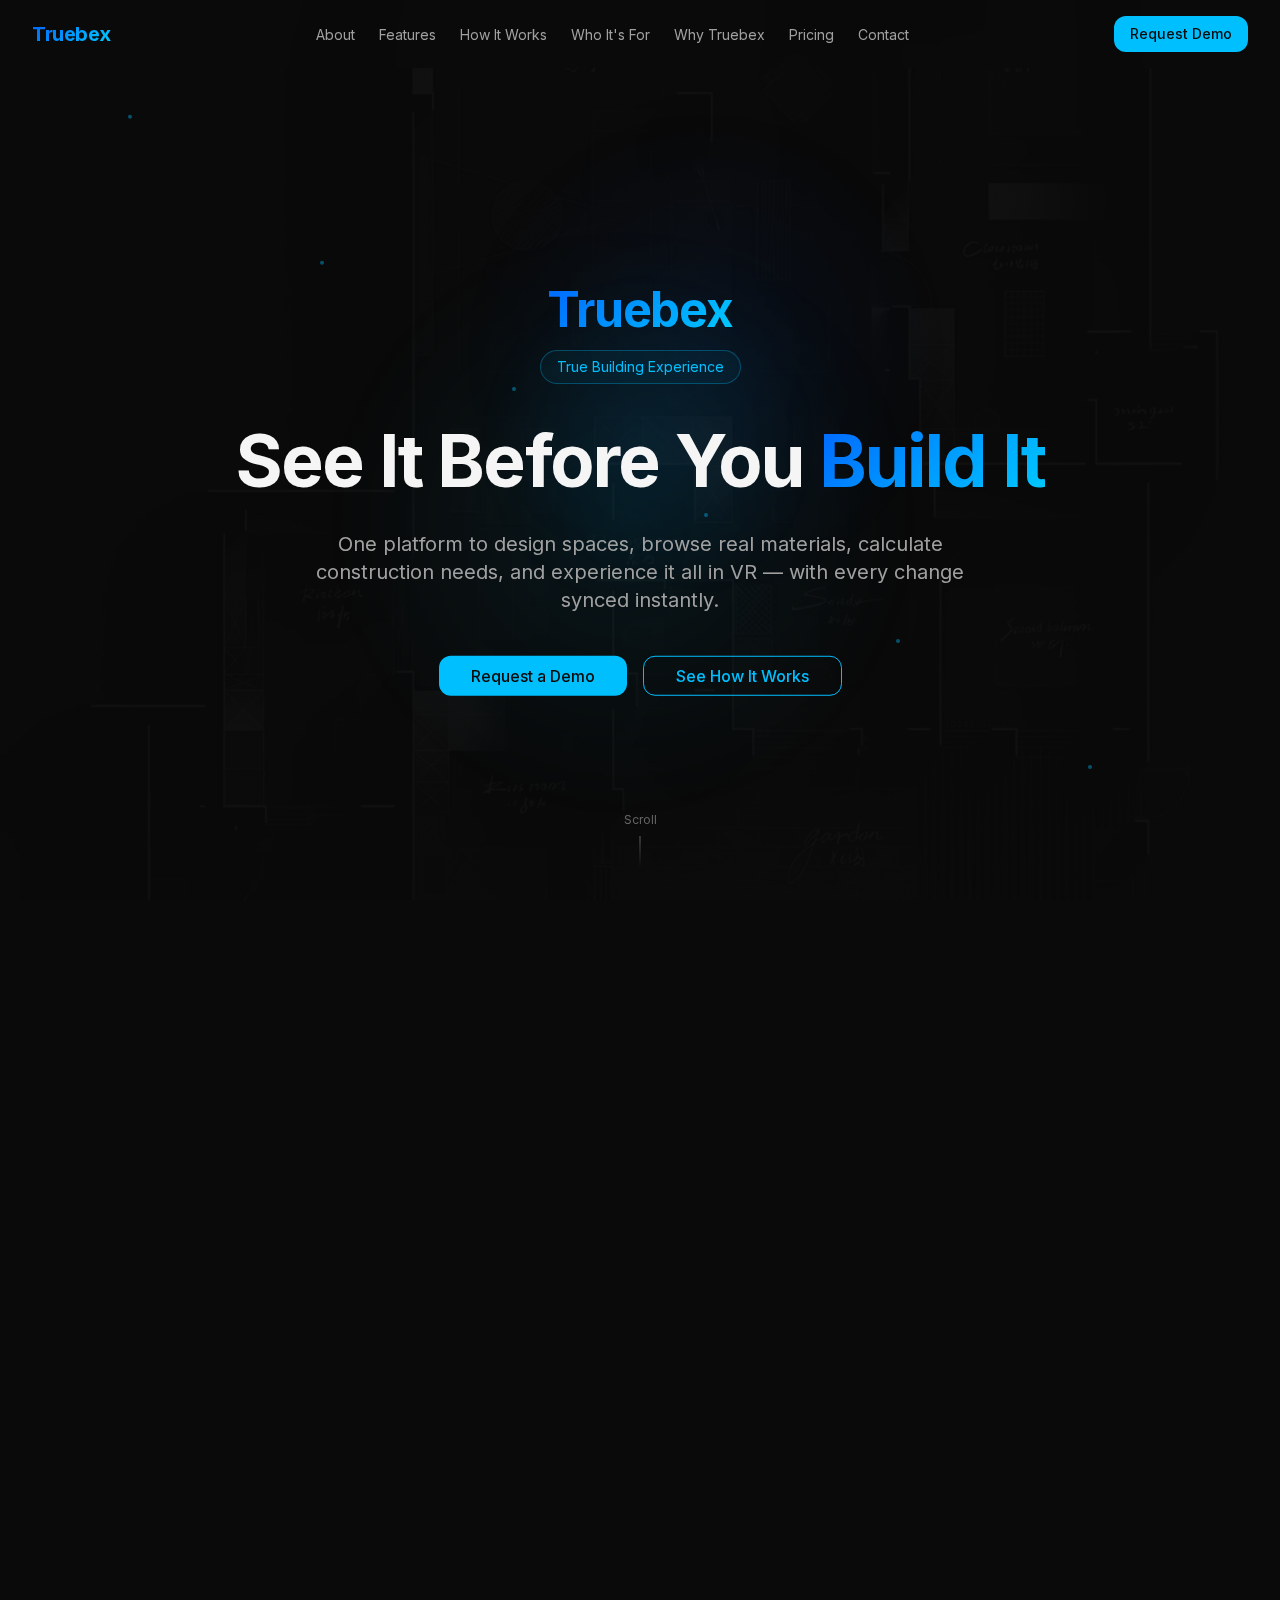
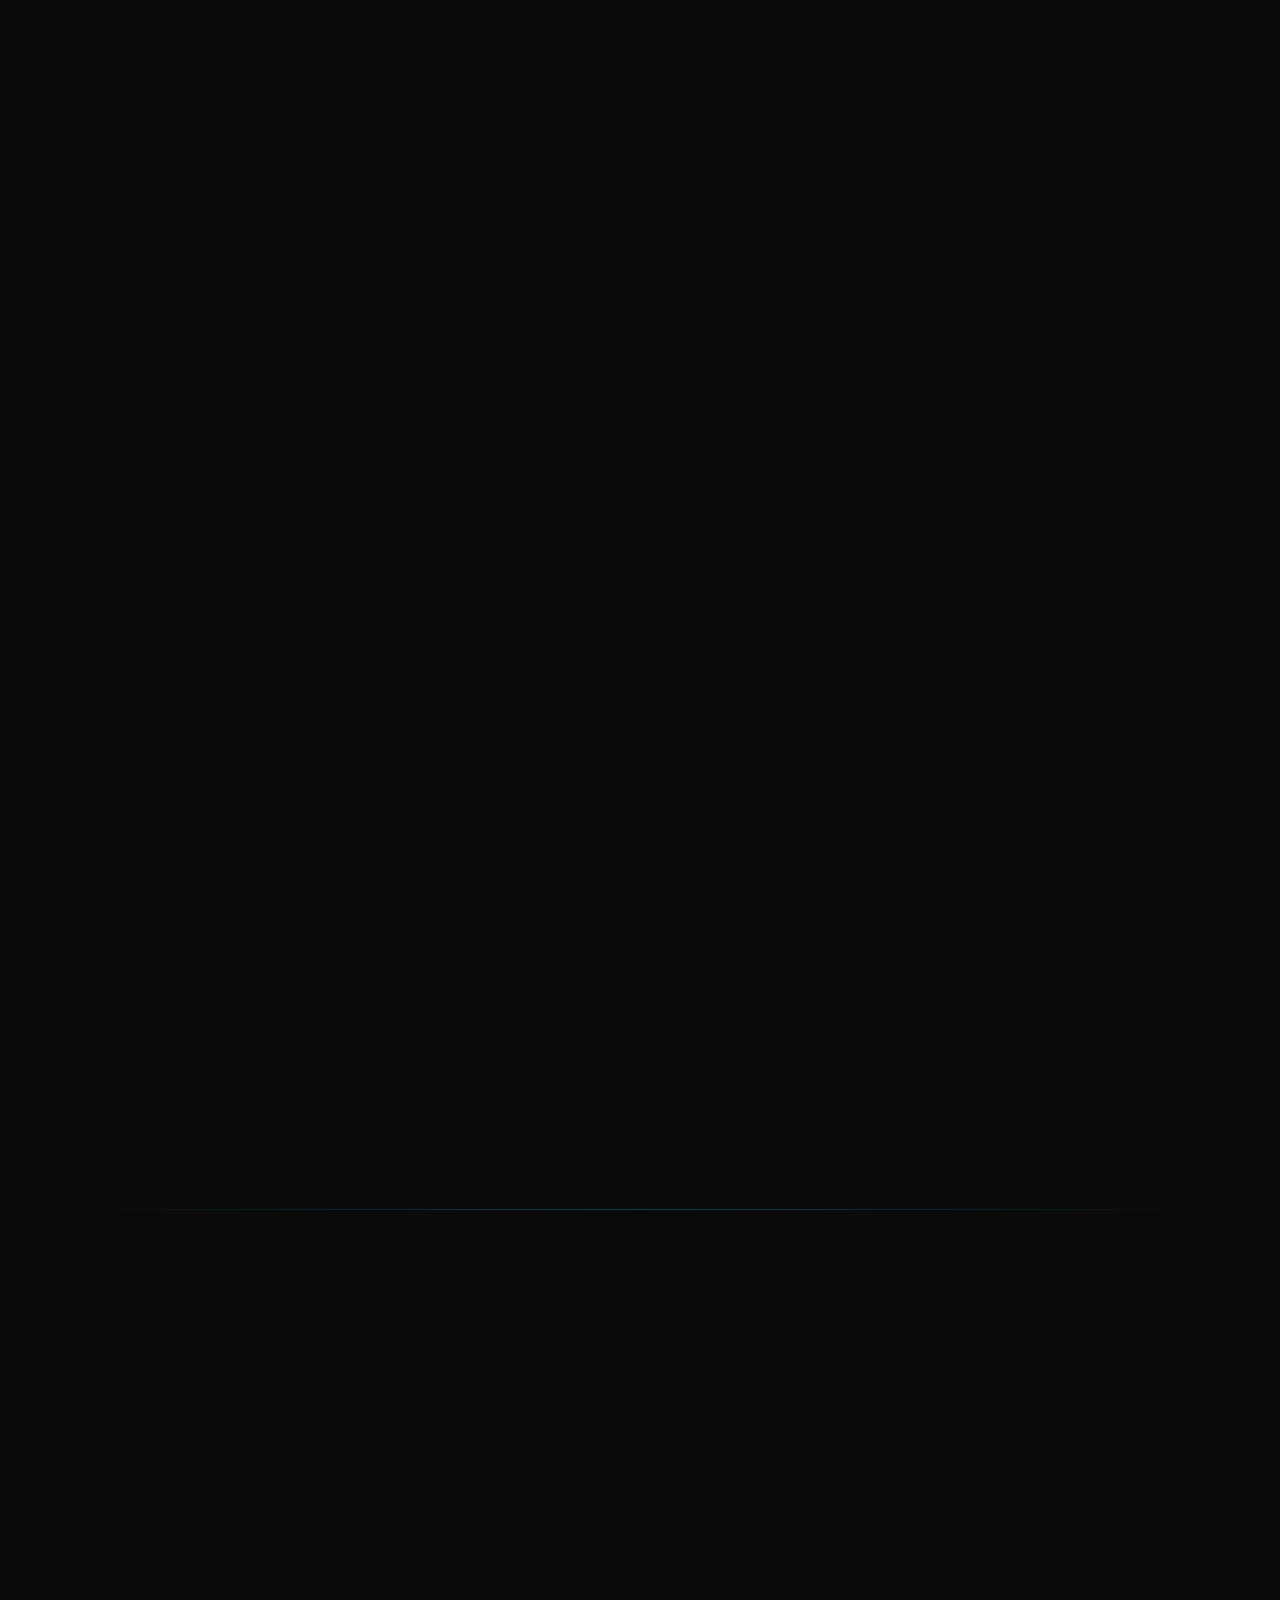
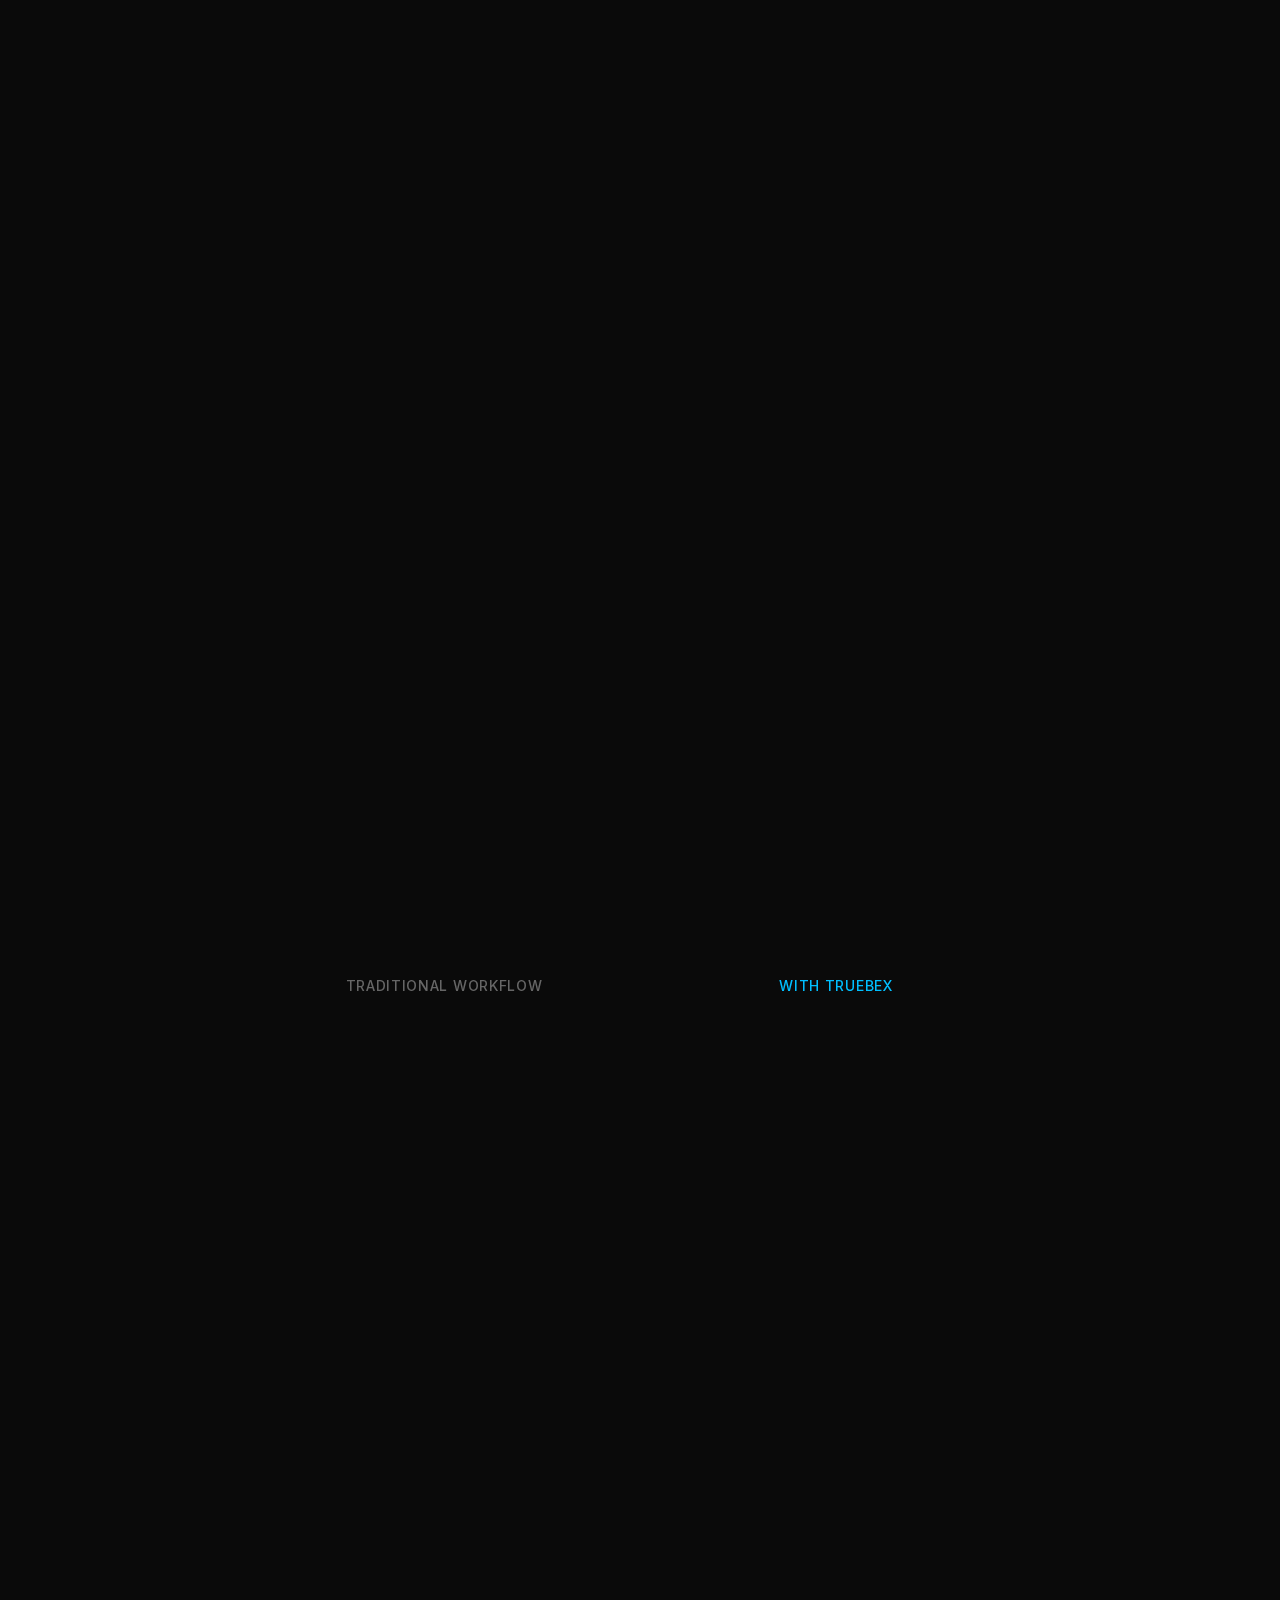
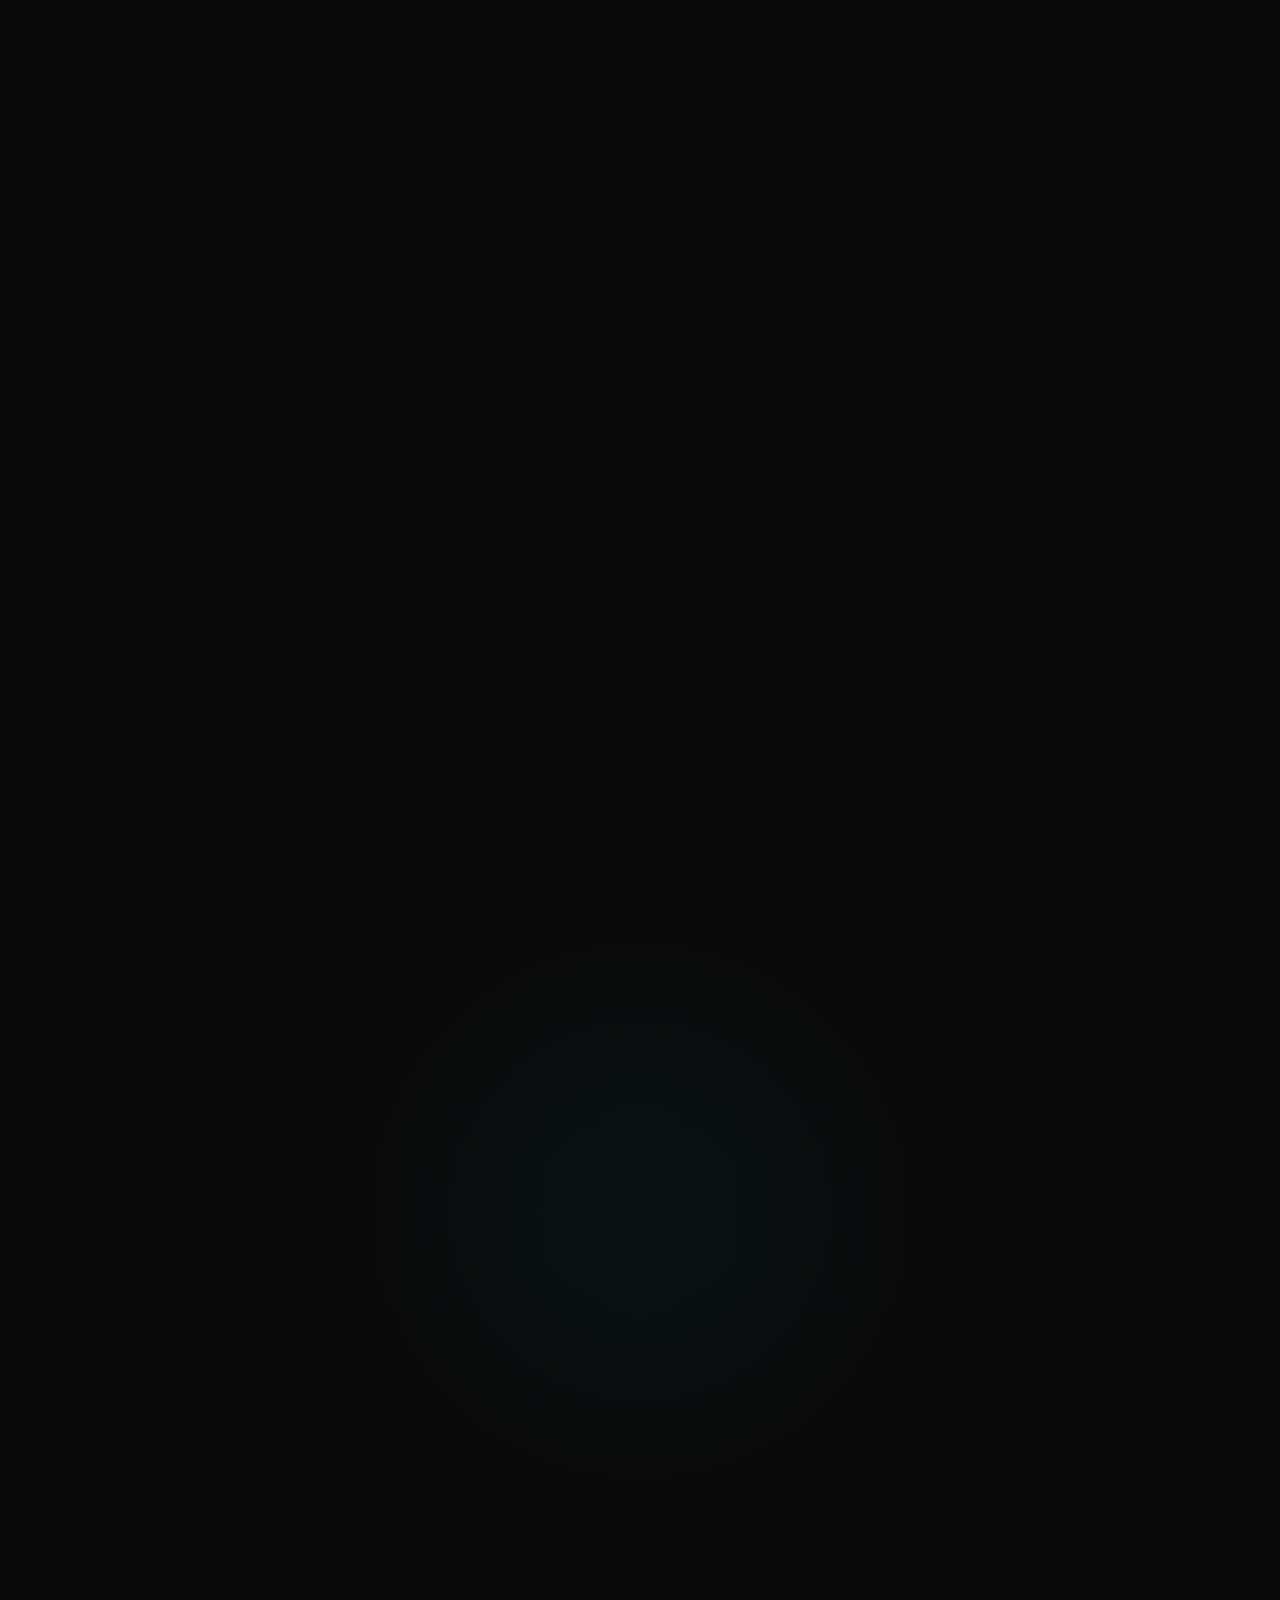
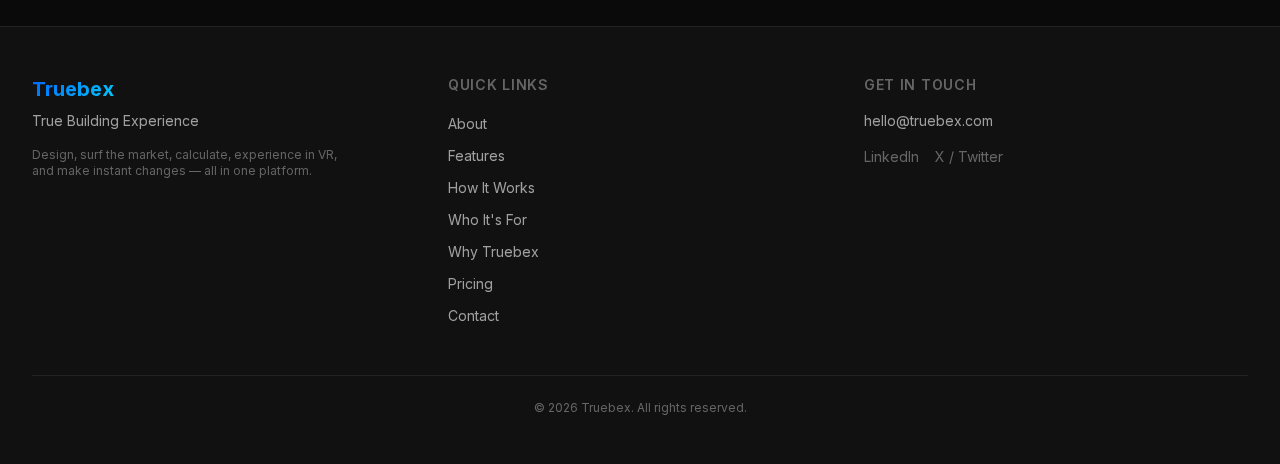
<file: index.html>
<!DOCTYPE html><!--m9AjbrSBLNcHvcQ32z4Uc--><html lang="en" class="inter_c15e96cb-module__0bjUvq__variable"><head><meta charSet="utf-8"/><meta name="viewport" content="width=device-width, initial-scale=1"/><link rel="preload" href="./_next/static/media/83afe278b6a6bb3c-s.p.3a6ba036.woff2" as="font" crossorigin="" type="font/woff2"/><link rel="preload" as="image" href="/images/background.jpg"/><link rel="stylesheet" href="./_next/static/chunks/8edee62f52ef1051.css" data-precedence="next"/><link rel="preload" as="script" fetchPriority="low" href="./_next/static/chunks/a0b73b26a17b926b.js"/><script src="./_next/static/chunks/aee6c7720838f8a2.js" async=""></script><script src="./_next/static/chunks/c14890ef0997f7e6.js" async=""></script><script src="./_next/static/chunks/turbopack-fe58727f5e941b8a.js" async=""></script><script src="./_next/static/chunks/a0c116c16e8f5230.js" async=""></script><script src="./_next/static/chunks/ff1a16fafef87110.js" async=""></script><script src="./_next/static/chunks/d2be314c3ece3fbe.js" async=""></script><script src="./_next/static/chunks/ded514e9f1af7c94.js" async=""></script><meta name="next-size-adjust" content=""/><title>Truebex — True Building Experience</title><meta name="description" content="Design buildings, surf the market for real materials, calculate construction needs, experience spaces in VR, and make instant changes — all in one platform."/><meta name="keywords" content="architecture,building design,VR,construction,interior design,3D design platform"/><meta property="og:title" content="Truebex — True Building Experience"/><meta property="og:description" content="Design, surf the market, calculate, experience in VR, and make instant changes."/><meta property="og:site_name" content="Truebex"/><meta property="og:locale" content="en_US"/><meta property="og:image" content="https://truebex.com/images/og-image.jpg"/><meta property="og:image:width" content="1200"/><meta property="og:image:height" content="630"/><meta property="og:type" content="website"/><meta name="twitter:card" content="summary_large_image"/><meta name="twitter:title" content="Truebex — True Building Experience"/><meta name="twitter:description" content="Design, surf the market, calculate, experience in VR, and make instant changes."/><meta name="twitter:image" content="https://truebex.com/images/og-image.jpg"/><link rel="icon" href="/favicon.ico?favicon.0b3bf435.ico" sizes="256x256" type="image/x-icon"/><script src="./_next/static/chunks/a6dad97d9634a72d.js" noModule=""></script></head><body class="antialiased overflow-x-hidden"><div hidden=""><!--$--><!--/$--></div><img alt="" decoding="async" data-nimg="fill" class="fixed inset-0 object-cover opacity-0 pointer-events-none z-0" style="position:absolute;height:100%;width:100%;left:0;top:0;right:0;bottom:0;color:transparent" src="/images/background.jpg"/><div class="relative z-10"><header class="fixed top-0 left-0 right-0 z-50 transition-all duration-300 bg-[var(--color-navbar)] backdrop-blur-md"><nav class="mx-auto flex max-w-7xl items-center justify-between px-4 py-3 md:px-8 md:py-4"><a href="#" class="relative z-50 text-xl font-bold tracking-tight shrink-0"><span class="gradient-text">Truebex</span></a><ul class="hidden items-center gap-6 lg:flex"><li><a href="#about" class="text-sm text-text-secondary transition-colors hover:text-text-primary whitespace-nowrap">About</a></li><li><a href="#features" class="text-sm text-text-secondary transition-colors hover:text-text-primary whitespace-nowrap">Features</a></li><li><a href="#how-it-works" class="text-sm text-text-secondary transition-colors hover:text-text-primary whitespace-nowrap">How It Works</a></li><li><a href="#who-its-for" class="text-sm text-text-secondary transition-colors hover:text-text-primary whitespace-nowrap">Who It&#x27;s For</a></li><li><a href="#why-truebex" class="text-sm text-text-secondary transition-colors hover:text-text-primary whitespace-nowrap">Why Truebex</a></li><li><a href="#pricing" class="text-sm text-text-secondary transition-colors hover:text-text-primary whitespace-nowrap">Pricing</a></li><li><a href="#contact" class="text-sm text-text-secondary transition-colors hover:text-text-primary whitespace-nowrap">Contact</a></li></ul><div class="hidden lg:block shrink-0"><a href="#contact" class="inline-flex items-center justify-center font-medium transition-all duration-300 rounded-[var(--radius-button)] cursor-pointer bg-accent text-background hover:bg-accent-hover hover:shadow-[0_0_20px_var(--color-accent-muted)] px-4 h-9 text-sm">Request Demo</a></div><button class="relative z-50 flex h-10 w-10 items-center justify-center rounded-lg text-text-primary transition-colors hover:bg-white/10 lg:hidden" aria-label="Toggle menu"><svg xmlns="http://www.w3.org/2000/svg" width="22" height="22" viewBox="0 0 24 24" fill="none" stroke="currentColor" stroke-width="2" stroke-linecap="round" stroke-linejoin="round" class="lucide lucide-menu" aria-hidden="true"><path d="M4 5h16"></path><path d="M4 12h16"></path><path d="M4 19h16"></path></svg></button></nav></header><main><section class="relative flex min-h-screen flex-col items-center justify-center overflow-hidden px-4 pt-20"><div class="pointer-events-none absolute inset-0"><div class="absolute top-1/4 left-1/4 h-[600px] w-[600px]" style="background:radial-gradient(circle, rgba(0,191,255,0.08) 0%, rgba(0,191,255,0.03) 40%, transparent 70%);will-change:transform"></div><div class="absolute right-1/4 bottom-1/3 h-[500px] w-[500px]" style="background:radial-gradient(circle, rgba(0,102,255,0.08) 0%, rgba(0,102,255,0.03) 40%, transparent 70%);will-change:transform"></div><div class="absolute top-1/2 left-1/2 h-[350px] w-[350px] -translate-x-1/2 -translate-y-1/2" style="background:radial-gradient(circle, rgba(0,191,255,0.06) 0%, rgba(0,191,255,0.02) 45%, transparent 70%);will-change:transform"></div><div class="absolute inset-0 opacity-[0.03]" style="background-image:linear-gradient(rgba(255,255,255,0.1) 1px, transparent 1px), linear-gradient(90deg, rgba(255,255,255,0.1) 1px, transparent 1px);background-size:60px 60px"></div><div class="absolute h-1 w-1 rounded-full bg-accent/40" style="top:15%;left:10%"></div><div class="absolute h-1 w-1 rounded-full bg-accent/40" style="top:29%;left:25%"></div><div class="absolute h-1 w-1 rounded-full bg-accent/40" style="top:43%;left:40%"></div><div class="absolute h-1 w-1 rounded-full bg-accent/40" style="top:57%;left:55%"></div><div class="absolute h-1 w-1 rounded-full bg-accent/40" style="top:71%;left:70%"></div><div class="absolute h-1 w-1 rounded-full bg-accent/40" style="top:85%;left:85%"></div></div><div class="relative z-10 mx-auto max-w-4xl text-center"><div style="opacity:0;transform:translateY(20px)"><span class="text-3xl font-bold tracking-tight sm:text-4xl md:text-5xl gradient-text">Truebex</span></div><div class="mt-4" style="opacity:0;transform:translateY(20px)"><span class="inline-block rounded-full border border-accent/30 bg-accent/5 px-4 py-1.5 text-sm text-accent">True Building Experience</span></div><h1 class="mt-8 text-3xl font-bold leading-tight tracking-tight sm:text-5xl md:text-7xl" style="opacity:0;transform:translateY(20px)">See It Before You<!-- --> <span class="gradient-text">Build It</span></h1><p class="mx-auto mt-6 max-w-2xl text-lg text-text-secondary md:text-xl" style="opacity:0;transform:translateY(20px)">One platform to design spaces, browse real materials, calculate construction needs, and experience it all in VR — with every change synced instantly.</p><div class="mt-10 flex flex-col items-center gap-4 sm:flex-row sm:justify-center" style="opacity:0;transform:translateY(20px)"><a href="#contact" class="inline-flex items-center justify-center font-medium transition-all duration-300 rounded-[var(--radius-button)] cursor-pointer bg-accent text-background hover:bg-accent-hover hover:shadow-[0_0_20px_var(--color-accent-muted)] px-8 h-10 text-base">Request a Demo</a><a href="#how-it-works" class="inline-flex items-center justify-center font-medium transition-all duration-300 rounded-[var(--radius-button)] cursor-pointer border border-accent text-accent hover:bg-accent hover:text-background px-8 h-10 text-base">See How It Works</a></div></div><div class="absolute bottom-8 left-1/2 -translate-x-1/2" style="opacity:0"><div class="flex flex-col items-center gap-2"><span class="text-xs text-text-muted">Scroll</span><div class="h-8 w-[1px] bg-gradient-to-b from-text-muted to-transparent"></div></div></div></section><section id="about" class="py-20 px-4 md:py-32 md:px-8 max-w-7xl mx-auto"><div style="opacity:0;transform:translateY(30px)"><div class="mb-10 sm:mb-16 text-center"><h2 class="text-2xl font-bold tracking-tight sm:text-3xl md:text-5xl">What is Truebex?</h2><p class="mt-4 max-w-2xl text-base text-text-secondary sm:text-lg mx-auto">A platform built around truth — from concept to construction.</p></div></div><div class="grid gap-12 md:grid-cols-2 md:items-center"><div style="opacity:0;transform:translateX(30px)"><div class="space-y-6"><p class="text-lg leading-relaxed text-text-secondary">Truebex is a next-generation building design platform that unifies concept design, real-world material selection, accurate measurements, construction calculations, and instant VR experience — all in a single workflow.</p><p class="text-lg leading-relaxed text-text-secondary">This is not a rendering tool. It is a platform where what you design is what gets built. Geometry is real. Materials are real. The experience of the space — visual, spatial, and measurable — is real.</p></div></div><div style="opacity:0;transform:translateX(-30px)"><div class="grid grid-cols-1 gap-4 sm:grid-cols-3"><div class="glass flex flex-col items-center gap-3 rounded-[var(--radius-card)] p-6 text-center"><div class="flex h-12 w-12 items-center justify-center rounded-full bg-accent/10"><svg xmlns="http://www.w3.org/2000/svg" width="24" height="24" viewBox="0 0 24 24" fill="none" stroke="currentColor" stroke-width="2" stroke-linecap="round" stroke-linejoin="round" class="lucide lucide-layers h-6 w-6 text-accent" aria-hidden="true"><path d="M12.83 2.18a2 2 0 0 0-1.66 0L2.6 6.08a1 1 0 0 0 0 1.83l8.58 3.91a2 2 0 0 0 1.66 0l8.58-3.9a1 1 0 0 0 0-1.83z"></path><path d="M2 12a1 1 0 0 0 .58.91l8.6 3.91a2 2 0 0 0 1.65 0l8.58-3.9A1 1 0 0 0 22 12"></path><path d="M2 17a1 1 0 0 0 .58.91l8.6 3.91a2 2 0 0 0 1.65 0l8.58-3.9A1 1 0 0 0 22 17"></path></svg></div><span class="text-sm font-medium">5-in-1 Platform</span></div><div class="glass flex flex-col items-center gap-3 rounded-[var(--radius-card)] p-6 text-center"><div class="flex h-12 w-12 items-center justify-center rounded-full bg-accent/10"><svg xmlns="http://www.w3.org/2000/svg" width="24" height="24" viewBox="0 0 24 24" fill="none" stroke="currentColor" stroke-width="2" stroke-linecap="round" stroke-linejoin="round" class="lucide lucide-eye h-6 w-6 text-accent" aria-hidden="true"><path d="M2.062 12.348a1 1 0 0 1 0-.696 10.75 10.75 0 0 1 19.876 0 1 1 0 0 1 0 .696 10.75 10.75 0 0 1-19.876 0"></path><circle cx="12" cy="12" r="3"></circle></svg></div><span class="text-sm font-medium">Real-Time VR</span></div><div class="glass flex flex-col items-center gap-3 rounded-[var(--radius-card)] p-6 text-center"><div class="flex h-12 w-12 items-center justify-center rounded-full bg-accent/10"><svg xmlns="http://www.w3.org/2000/svg" width="24" height="24" viewBox="0 0 24 24" fill="none" stroke="currentColor" stroke-width="2" stroke-linecap="round" stroke-linejoin="round" class="lucide lucide-shopping-cart h-6 w-6 text-accent" aria-hidden="true"><circle cx="8" cy="21" r="1"></circle><circle cx="19" cy="21" r="1"></circle><path d="M2.05 2.05h2l2.66 12.42a2 2 0 0 0 2 1.58h9.78a2 2 0 0 0 1.95-1.57l1.65-7.43H5.12"></path></svg></div><span class="text-sm font-medium">Market Integration</span></div></div></div></div></section><section id="features" class="py-20 px-4 md:py-32 md:px-8 max-w-7xl mx-auto"><div style="opacity:0;transform:translateY(30px)"><div class="mb-10 sm:mb-16 text-center"><h2 class="text-2xl font-bold tracking-tight sm:text-3xl md:text-5xl">Core Features</h2><p class="mt-4 max-w-2xl text-base text-text-secondary sm:text-lg mx-auto">Five pillars that make Truebex the complete building design platform.</p></div></div><div class="grid gap-6 sm:grid-cols-2 lg:grid-cols-3"><div style="opacity:0;transform:translateY(20px)"><div class="group relative rounded-[var(--radius-card)] p-6 bg-[var(--color-glass)] backdrop-blur-[12px] border border-[var(--color-glass-border)] transition-all duration-400 ease-out hover:bg-[#ffffff0d] hover:border-[#ffffff22] hover:-translate-y-0.5 hover:shadow-[0_8px_32px_#00000030] h-full"><div class="pointer-events-none absolute inset-0 rounded-[var(--radius-card)] opacity-0 transition-opacity duration-400"></div><div class="relative z-10"><div class="flex h-12 w-12 items-center justify-center rounded-xl bg-accent/10 mb-4 transition-all duration-300 group-hover:bg-accent/20 group-hover:shadow-[0_0_20px_var(--color-accent-muted)]"><svg xmlns="http://www.w3.org/2000/svg" width="24" height="24" viewBox="0 0 24 24" fill="none" stroke="currentColor" stroke-width="2" stroke-linecap="round" stroke-linejoin="round" class="lucide lucide-pen-tool h-6 w-6 text-accent transition-transform duration-300 group-hover:scale-110" aria-hidden="true"><path d="M15.707 21.293a1 1 0 0 1-1.414 0l-1.586-1.586a1 1 0 0 1 0-1.414l5.586-5.586a1 1 0 0 1 1.414 0l1.586 1.586a1 1 0 0 1 0 1.414z"></path><path d="m18 13-1.375-6.874a1 1 0 0 0-.746-.776L3.235 2.028a1 1 0 0 0-1.207 1.207L5.35 15.879a1 1 0 0 0 .776.746L13 18"></path><path d="m2.3 2.3 7.286 7.286"></path><circle cx="11" cy="11" r="2"></circle></svg></div><h3 class="text-xl font-semibold mb-2 transition-colors duration-300 group-hover:text-accent">Design</h3><p class="text-text-secondary leading-relaxed transition-colors duration-300 group-hover:text-text-primary/80">Create and shape buildings and spaces with intuitive tools built for architects and designers. Every model is dimensionally accurate from the first stroke.</p></div></div></div><div style="opacity:0;transform:translateY(20px)"><div class="group relative rounded-[var(--radius-card)] p-6 bg-[var(--color-glass)] backdrop-blur-[12px] border border-[var(--color-glass-border)] transition-all duration-400 ease-out hover:bg-[#ffffff0d] hover:border-[#ffffff22] hover:-translate-y-0.5 hover:shadow-[0_8px_32px_#00000030] h-full"><div class="pointer-events-none absolute inset-0 rounded-[var(--radius-card)] opacity-0 transition-opacity duration-400"></div><div class="relative z-10"><div class="flex h-12 w-12 items-center justify-center rounded-xl bg-accent/10 mb-4 transition-all duration-300 group-hover:bg-accent/20 group-hover:shadow-[0_0_20px_var(--color-accent-muted)]"><svg xmlns="http://www.w3.org/2000/svg" width="24" height="24" viewBox="0 0 24 24" fill="none" stroke="currentColor" stroke-width="2" stroke-linecap="round" stroke-linejoin="round" class="lucide lucide-shopping-bag h-6 w-6 text-accent transition-transform duration-300 group-hover:scale-110" aria-hidden="true"><path d="M16 10a4 4 0 0 1-8 0"></path><path d="M3.103 6.034h17.794"></path><path d="M3.4 5.467a2 2 0 0 0-.4 1.2V20a2 2 0 0 0 2 2h14a2 2 0 0 0 2-2V6.667a2 2 0 0 0-.4-1.2l-2-2.667A2 2 0 0 0 17 2H7a2 2 0 0 0-1.6.8z"></path></svg></div><h3 class="text-xl font-semibold mb-2 transition-colors duration-300 group-hover:text-accent">Surf the Market</h3><p class="text-text-secondary leading-relaxed transition-colors duration-300 group-hover:text-text-primary/80">Browse and place real-world objects, materials, and products directly within your design. What you select is what can be sourced, priced, and built.</p></div></div></div><div style="opacity:0;transform:translateY(20px)"><div class="group relative rounded-[var(--radius-card)] p-6 bg-[var(--color-glass)] backdrop-blur-[12px] border border-[var(--color-glass-border)] transition-all duration-400 ease-out hover:bg-[#ffffff0d] hover:border-[#ffffff22] hover:-translate-y-0.5 hover:shadow-[0_8px_32px_#00000030] h-full"><div class="pointer-events-none absolute inset-0 rounded-[var(--radius-card)] opacity-0 transition-opacity duration-400"></div><div class="relative z-10"><div class="flex h-12 w-12 items-center justify-center rounded-xl bg-accent/10 mb-4 transition-all duration-300 group-hover:bg-accent/20 group-hover:shadow-[0_0_20px_var(--color-accent-muted)]"><svg xmlns="http://www.w3.org/2000/svg" width="24" height="24" viewBox="0 0 24 24" fill="none" stroke="currentColor" stroke-width="2" stroke-linecap="round" stroke-linejoin="round" class="lucide lucide-calculator h-6 w-6 text-accent transition-transform duration-300 group-hover:scale-110" aria-hidden="true"><rect width="16" height="20" x="4" y="2" rx="2"></rect><line x1="8" x2="16" y1="6" y2="6"></line><line x1="16" x2="16" y1="14" y2="18"></line><path d="M16 10h.01"></path><path d="M12 10h.01"></path><path d="M8 10h.01"></path><path d="M12 14h.01"></path><path d="M8 14h.01"></path><path d="M12 18h.01"></path><path d="M8 18h.01"></path></svg></div><h3 class="text-xl font-semibold mb-2 transition-colors duration-300 group-hover:text-accent">Calculate</h3><p class="text-text-secondary leading-relaxed transition-colors duration-300 group-hover:text-text-primary/80">Automatically compute areas, volumes, material quantities, and construction estimates as you design. Numbers are native, not secondary.</p></div></div></div><div style="opacity:0;transform:translateY(20px)"><div class="group relative rounded-[var(--radius-card)] p-6 bg-[var(--color-glass)] backdrop-blur-[12px] border border-[var(--color-glass-border)] transition-all duration-400 ease-out hover:bg-[#ffffff0d] hover:border-[#ffffff22] hover:-translate-y-0.5 hover:shadow-[0_8px_32px_#00000030] h-full"><div class="pointer-events-none absolute inset-0 rounded-[var(--radius-card)] opacity-0 transition-opacity duration-400"></div><div class="relative z-10"><div class="flex h-12 w-12 items-center justify-center rounded-xl bg-accent/10 mb-4 transition-all duration-300 group-hover:bg-accent/20 group-hover:shadow-[0_0_20px_var(--color-accent-muted)]"><svg xmlns="http://www.w3.org/2000/svg" width="24" height="24" viewBox="0 0 24 24" fill="none" stroke="currentColor" stroke-width="2" stroke-linecap="round" stroke-linejoin="round" class="lucide lucide-glasses h-6 w-6 text-accent transition-transform duration-300 group-hover:scale-110" aria-hidden="true"><circle cx="6" cy="15" r="4"></circle><circle cx="18" cy="15" r="4"></circle><path d="M14 15a2 2 0 0 0-2-2 2 2 0 0 0-2 2"></path><path d="M2.5 13 5 7c.7-1.3 1.4-2 3-2"></path><path d="M21.5 13 19 7c-.7-1.3-1.5-2-3-2"></path></svg></div><h3 class="text-xl font-semibold mb-2 transition-colors duration-300 group-hover:text-accent">Experience in VR</h3><p class="text-text-secondary leading-relaxed transition-colors duration-300 group-hover:text-text-primary/80">Step into your design instantly. Walk through spaces in virtual reality during the design process — not weeks later as a rendered video.</p></div></div></div><div style="opacity:0;transform:translateY(20px)"><div class="group relative rounded-[var(--radius-card)] p-6 bg-[var(--color-glass)] backdrop-blur-[12px] border border-[var(--color-glass-border)] transition-all duration-400 ease-out hover:bg-[#ffffff0d] hover:border-[#ffffff22] hover:-translate-y-0.5 hover:shadow-[0_8px_32px_#00000030] h-full"><div class="pointer-events-none absolute inset-0 rounded-[var(--radius-card)] opacity-0 transition-opacity duration-400"></div><div class="relative z-10"><div class="flex h-12 w-12 items-center justify-center rounded-xl bg-accent/10 mb-4 transition-all duration-300 group-hover:bg-accent/20 group-hover:shadow-[0_0_20px_var(--color-accent-muted)]"><svg xmlns="http://www.w3.org/2000/svg" width="24" height="24" viewBox="0 0 24 24" fill="none" stroke="currentColor" stroke-width="2" stroke-linecap="round" stroke-linejoin="round" class="lucide lucide-refresh-cw h-6 w-6 text-accent transition-transform duration-300 group-hover:scale-110" aria-hidden="true"><path d="M3 12a9 9 0 0 1 9-9 9.75 9.75 0 0 1 6.74 2.74L21 8"></path><path d="M21 3v5h-5"></path><path d="M21 12a9 9 0 0 1-9 9 9.75 9.75 0 0 1-6.74-2.74L3 16"></path><path d="M8 16H3v5"></path></svg></div><h3 class="text-xl font-semibold mb-2 transition-colors duration-300 group-hover:text-accent">Instant Changes</h3><p class="text-text-secondary leading-relaxed transition-colors duration-300 group-hover:text-text-primary/80">Every modification syncs across design, calculations, market selections, and VR in real time. No exports. No delays. No broken handoffs.</p></div></div></div></div></section><section id="how-it-works" class="py-20 px-4 md:py-32 md:px-8 max-w-7xl mx-auto"><div style="opacity:0;transform:translateY(30px)"><div class="mb-10 sm:mb-16 text-center"><h2 class="text-2xl font-bold tracking-tight sm:text-3xl md:text-5xl">How It Works</h2><p class="mt-4 max-w-2xl text-base text-text-secondary sm:text-lg mx-auto">From first sketch to VR walkthrough — in four seamless steps.</p></div></div><div class="relative grid gap-8 sm:grid-cols-2 lg:grid-cols-4"><div class="absolute top-10 left-0 right-0 hidden h-[1px] bg-gradient-to-r from-transparent via-accent/30 to-transparent lg:block"></div><div style="opacity:0;transform:translateY(20px)"><div class="relative flex flex-col items-center text-center md:items-center"><div class="relative z-10 flex h-20 w-20 items-center justify-center rounded-full border border-accent/30 bg-background text-2xl font-bold text-accent">01</div><h3 class="mt-6 text-lg font-semibold">Design Your Space</h3><p class="mt-2 text-sm text-text-secondary leading-relaxed">Start with your building design using powerful yet intuitive tools. Every dimension is real from the start.</p></div></div><div style="opacity:0;transform:translateY(20px)"><div class="relative flex flex-col items-center text-center md:items-center"><div class="relative z-10 flex h-20 w-20 items-center justify-center rounded-full border border-accent/30 bg-background text-2xl font-bold text-accent">02</div><h3 class="mt-6 text-lg font-semibold">Select Real Materials</h3><p class="mt-2 text-sm text-text-secondary leading-relaxed">Browse the integrated marketplace for actual products, materials, and finishes. Place them directly into your model.</p></div></div><div style="opacity:0;transform:translateY(20px)"><div class="relative flex flex-col items-center text-center md:items-center"><div class="relative z-10 flex h-20 w-20 items-center justify-center rounded-full border border-accent/30 bg-background text-2xl font-bold text-accent">03</div><h3 class="mt-6 text-lg font-semibold">Calculate Everything</h3><p class="mt-2 text-sm text-text-secondary leading-relaxed">Get instant, accurate calculations — areas, volumes, quantities, and estimates — updated live as you design.</p></div></div><div style="opacity:0;transform:translateY(20px)"><div class="relative flex flex-col items-center text-center md:items-center"><div class="relative z-10 flex h-20 w-20 items-center justify-center rounded-full border border-accent/30 bg-background text-2xl font-bold text-accent">04</div><h3 class="mt-6 text-lg font-semibold">Experience It Live</h3><p class="mt-2 text-sm text-text-secondary leading-relaxed">Walk through your design in VR with all selections applied. See the space as it will truly exist — in real time.</p></div></div></div></section><section id="who-its-for" class="py-20 px-4 md:py-32 md:px-8 max-w-7xl mx-auto"><div style="opacity:0;transform:translateY(30px)"><div class="mb-10 sm:mb-16 text-center"><h2 class="text-2xl font-bold tracking-tight sm:text-3xl md:text-5xl">Who It&#x27;s For</h2><p class="mt-4 max-w-2xl text-base text-text-secondary sm:text-lg mx-auto">Built for every stakeholder in the building lifecycle.</p></div></div><div class="grid gap-6 sm:grid-cols-2 lg:grid-cols-3"><div style="opacity:0;transform:translateY(20px)"><div class="group relative rounded-[var(--radius-card)] p-6 bg-[var(--color-glass)] backdrop-blur-[12px] border border-[var(--color-glass-border)] transition-all duration-400 ease-out hover:bg-[#ffffff0d] hover:border-[#ffffff22] hover:-translate-y-0.5 hover:shadow-[0_8px_32px_#00000030] h-full flex items-start gap-4"><div class="pointer-events-none absolute inset-0 rounded-[var(--radius-card)] opacity-0 transition-opacity duration-400"></div><div class="relative z-10"><div class="flex h-12 w-12 shrink-0 items-center justify-center rounded-xl bg-accent/10 transition-all duration-300 group-hover:bg-accent/20 group-hover:shadow-[0_0_20px_var(--color-accent-muted)]"><svg xmlns="http://www.w3.org/2000/svg" width="24" height="24" viewBox="0 0 24 24" fill="none" stroke="currentColor" stroke-width="2" stroke-linecap="round" stroke-linejoin="round" class="lucide lucide-building2 lucide-building-2 h-6 w-6 text-accent transition-transform duration-300 group-hover:scale-110" aria-hidden="true"><path d="M10 12h4"></path><path d="M10 8h4"></path><path d="M14 21v-3a2 2 0 0 0-4 0v3"></path><path d="M6 10H4a2 2 0 0 0-2 2v7a2 2 0 0 0 2 2h16a2 2 0 0 0 2-2V9a2 2 0 0 0-2-2h-2"></path><path d="M6 21V5a2 2 0 0 1 2-2h8a2 2 0 0 1 2 2v16"></path></svg></div><div><h3 class="text-lg font-semibold transition-colors duration-300 group-hover:text-accent">Architects</h3><p class="mt-1 text-sm text-text-secondary leading-relaxed transition-colors duration-300 group-hover:text-text-primary/80">Design with precision and experience your creations in VR before a single brick is laid.</p></div></div></div></div><div style="opacity:0;transform:translateY(20px)"><div class="group relative rounded-[var(--radius-card)] p-6 bg-[var(--color-glass)] backdrop-blur-[12px] border border-[var(--color-glass-border)] transition-all duration-400 ease-out hover:bg-[#ffffff0d] hover:border-[#ffffff22] hover:-translate-y-0.5 hover:shadow-[0_8px_32px_#00000030] h-full flex items-start gap-4"><div class="pointer-events-none absolute inset-0 rounded-[var(--radius-card)] opacity-0 transition-opacity duration-400"></div><div class="relative z-10"><div class="flex h-12 w-12 shrink-0 items-center justify-center rounded-xl bg-accent/10 transition-all duration-300 group-hover:bg-accent/20 group-hover:shadow-[0_0_20px_var(--color-accent-muted)]"><svg xmlns="http://www.w3.org/2000/svg" width="24" height="24" viewBox="0 0 24 24" fill="none" stroke="currentColor" stroke-width="2" stroke-linecap="round" stroke-linejoin="round" class="lucide lucide-palette h-6 w-6 text-accent transition-transform duration-300 group-hover:scale-110" aria-hidden="true"><path d="M12 22a1 1 0 0 1 0-20 10 9 0 0 1 10 9 5 5 0 0 1-5 5h-2.25a1.75 1.75 0 0 0-1.4 2.8l.3.4a1.75 1.75 0 0 1-1.4 2.8z"></path><circle cx="13.5" cy="6.5" r=".5" fill="currentColor"></circle><circle cx="17.5" cy="10.5" r=".5" fill="currentColor"></circle><circle cx="6.5" cy="12.5" r=".5" fill="currentColor"></circle><circle cx="8.5" cy="7.5" r=".5" fill="currentColor"></circle></svg></div><div><h3 class="text-lg font-semibold transition-colors duration-300 group-hover:text-accent">Interior Designers</h3><p class="mt-1 text-sm text-text-secondary leading-relaxed transition-colors duration-300 group-hover:text-text-primary/80">Select real materials and furnishings, then walk through your spaces to ensure every detail is right.</p></div></div></div></div><div style="opacity:0;transform:translateY(20px)"><div class="group relative rounded-[var(--radius-card)] p-6 bg-[var(--color-glass)] backdrop-blur-[12px] border border-[var(--color-glass-border)] transition-all duration-400 ease-out hover:bg-[#ffffff0d] hover:border-[#ffffff22] hover:-translate-y-0.5 hover:shadow-[0_8px_32px_#00000030] h-full flex items-start gap-4"><div class="pointer-events-none absolute inset-0 rounded-[var(--radius-card)] opacity-0 transition-opacity duration-400"></div><div class="relative z-10"><div class="flex h-12 w-12 shrink-0 items-center justify-center rounded-xl bg-accent/10 transition-all duration-300 group-hover:bg-accent/20 group-hover:shadow-[0_0_20px_var(--color-accent-muted)]"><svg xmlns="http://www.w3.org/2000/svg" width="24" height="24" viewBox="0 0 24 24" fill="none" stroke="currentColor" stroke-width="2" stroke-linecap="round" stroke-linejoin="round" class="lucide lucide-hard-hat h-6 w-6 text-accent transition-transform duration-300 group-hover:scale-110" aria-hidden="true"><path d="M10 10V5a1 1 0 0 1 1-1h2a1 1 0 0 1 1 1v5"></path><path d="M14 6a6 6 0 0 1 6 6v3"></path><path d="M4 15v-3a6 6 0 0 1 6-6"></path><rect x="2" y="15" width="20" height="4" rx="1"></rect></svg></div><div><h3 class="text-lg font-semibold transition-colors duration-300 group-hover:text-accent">Developers &amp; Contractors</h3><p class="mt-1 text-sm text-text-secondary leading-relaxed transition-colors duration-300 group-hover:text-text-primary/80">Get accurate quantity calculations and cost projections directly from the design model.</p></div></div></div></div><div style="opacity:0;transform:translateY(20px)"><div class="group relative rounded-[var(--radius-card)] p-6 bg-[var(--color-glass)] backdrop-blur-[12px] border border-[var(--color-glass-border)] transition-all duration-400 ease-out hover:bg-[#ffffff0d] hover:border-[#ffffff22] hover:-translate-y-0.5 hover:shadow-[0_8px_32px_#00000030] h-full flex items-start gap-4"><div class="pointer-events-none absolute inset-0 rounded-[var(--radius-card)] opacity-0 transition-opacity duration-400"></div><div class="relative z-10"><div class="flex h-12 w-12 shrink-0 items-center justify-center rounded-xl bg-accent/10 transition-all duration-300 group-hover:bg-accent/20 group-hover:shadow-[0_0_20px_var(--color-accent-muted)]"><svg xmlns="http://www.w3.org/2000/svg" width="24" height="24" viewBox="0 0 24 24" fill="none" stroke="currentColor" stroke-width="2" stroke-linecap="round" stroke-linejoin="round" class="lucide lucide-wrench h-6 w-6 text-accent transition-transform duration-300 group-hover:scale-110" aria-hidden="true"><path d="M14.7 6.3a1 1 0 0 0 0 1.4l1.6 1.6a1 1 0 0 0 1.4 0l3.106-3.105c.32-.322.863-.22.983.218a6 6 0 0 1-8.259 7.057l-7.91 7.91a1 1 0 0 1-2.999-3l7.91-7.91a6 6 0 0 1 7.057-8.259c.438.12.54.662.219.984z"></path></svg></div><div><h3 class="text-lg font-semibold transition-colors duration-300 group-hover:text-accent">Engineers</h3><p class="mt-1 text-sm text-text-secondary leading-relaxed transition-colors duration-300 group-hover:text-text-primary/80">Work with precise measurements and real-time calculation updates as designs evolve.</p></div></div></div></div><div style="opacity:0;transform:translateY(20px)"><div class="group relative rounded-[var(--radius-card)] p-6 bg-[var(--color-glass)] backdrop-blur-[12px] border border-[var(--color-glass-border)] transition-all duration-400 ease-out hover:bg-[#ffffff0d] hover:border-[#ffffff22] hover:-translate-y-0.5 hover:shadow-[0_8px_32px_#00000030] h-full flex items-start gap-4"><div class="pointer-events-none absolute inset-0 rounded-[var(--radius-card)] opacity-0 transition-opacity duration-400"></div><div class="relative z-10"><div class="flex h-12 w-12 shrink-0 items-center justify-center rounded-xl bg-accent/10 transition-all duration-300 group-hover:bg-accent/20 group-hover:shadow-[0_0_20px_var(--color-accent-muted)]"><svg xmlns="http://www.w3.org/2000/svg" width="24" height="24" viewBox="0 0 24 24" fill="none" stroke="currentColor" stroke-width="2" stroke-linecap="round" stroke-linejoin="round" class="lucide lucide-users h-6 w-6 text-accent transition-transform duration-300 group-hover:scale-110" aria-hidden="true"><path d="M16 21v-2a4 4 0 0 0-4-4H6a4 4 0 0 0-4 4v2"></path><path d="M16 3.128a4 4 0 0 1 0 7.744"></path><path d="M22 21v-2a4 4 0 0 0-3-3.87"></path><circle cx="9" cy="7" r="4"></circle></svg></div><div><h3 class="text-lg font-semibold transition-colors duration-300 group-hover:text-accent">Clients &amp; Stakeholders</h3><p class="mt-1 text-sm text-text-secondary leading-relaxed transition-colors duration-300 group-hover:text-text-primary/80">Experience your future space in VR and make confident decisions before construction begins.</p></div></div></div></div></div></section><section id="why-truebex" class="py-20 px-4 md:py-32 md:px-8 max-w-7xl mx-auto"><div style="opacity:0;transform:translateY(30px)"><div class="mb-10 sm:mb-16 text-center"><h2 class="text-2xl font-bold tracking-tight sm:text-3xl md:text-5xl">What Makes Truebex Different</h2><p class="mt-4 max-w-2xl text-base text-text-secondary sm:text-lg mx-auto">We didn&#x27;t optimize for pretty lies. We built for truth preservation.</p></div></div><div class="mx-auto max-w-3xl"><div class="mb-6 hidden grid-cols-2 gap-4 sm:grid"><div class="text-center text-sm font-medium text-text-muted uppercase tracking-wider">Traditional Workflow</div><div class="text-center text-sm font-medium text-accent uppercase tracking-wider">With Truebex</div></div><div class="space-y-4"><div class="glass grid grid-cols-1 gap-2 rounded-[var(--radius-card)] p-4 sm:grid-cols-2 sm:gap-4" style="opacity:0;transform:translateY(20px)"><div class="flex items-center gap-3 text-text-muted"><svg xmlns="http://www.w3.org/2000/svg" width="24" height="24" viewBox="0 0 24 24" fill="none" stroke="currentColor" stroke-width="2" stroke-linecap="round" stroke-linejoin="round" class="lucide lucide-x h-4 w-4 shrink-0 text-red-400/60" aria-hidden="true"><path d="M18 6 6 18"></path><path d="m6 6 12 12"></path></svg><span class="text-sm line-through decoration-text-muted/30">Switch between disconnected tools</span></div><div class="flex items-center gap-3"><svg xmlns="http://www.w3.org/2000/svg" width="24" height="24" viewBox="0 0 24 24" fill="none" stroke="currentColor" stroke-width="2" stroke-linecap="round" stroke-linejoin="round" class="lucide lucide-check h-4 w-4 shrink-0 text-accent" aria-hidden="true"><path d="M20 6 9 17l-5-5"></path></svg><span class="text-sm text-text-primary">Design, market, calculate, and VR in one platform</span></div></div><div class="glass grid grid-cols-1 gap-2 rounded-[var(--radius-card)] p-4 sm:grid-cols-2 sm:gap-4" style="opacity:0;transform:translateY(20px)"><div class="flex items-center gap-3 text-text-muted"><svg xmlns="http://www.w3.org/2000/svg" width="24" height="24" viewBox="0 0 24 24" fill="none" stroke="currentColor" stroke-width="2" stroke-linecap="round" stroke-linejoin="round" class="lucide lucide-x h-4 w-4 shrink-0 text-red-400/60" aria-hidden="true"><path d="M18 6 6 18"></path><path d="m6 6 12 12"></path></svg><span class="text-sm line-through decoration-text-muted/30">Use placeholder objects and generic materials</span></div><div class="flex items-center gap-3"><svg xmlns="http://www.w3.org/2000/svg" width="24" height="24" viewBox="0 0 24 24" fill="none" stroke="currentColor" stroke-width="2" stroke-linecap="round" stroke-linejoin="round" class="lucide lucide-check h-4 w-4 shrink-0 text-accent" aria-hidden="true"><path d="M20 6 9 17l-5-5"></path></svg><span class="text-sm text-text-primary">Every object comes from the real marketplace</span></div></div><div class="glass grid grid-cols-1 gap-2 rounded-[var(--radius-card)] p-4 sm:grid-cols-2 sm:gap-4" style="opacity:0;transform:translateY(20px)"><div class="flex items-center gap-3 text-text-muted"><svg xmlns="http://www.w3.org/2000/svg" width="24" height="24" viewBox="0 0 24 24" fill="none" stroke="currentColor" stroke-width="2" stroke-linecap="round" stroke-linejoin="round" class="lucide lucide-x h-4 w-4 shrink-0 text-red-400/60" aria-hidden="true"><path d="M18 6 6 18"></path><path d="m6 6 12 12"></path></svg><span class="text-sm line-through decoration-text-muted/30">Wait weeks for rendered visualizations</span></div><div class="flex items-center gap-3"><svg xmlns="http://www.w3.org/2000/svg" width="24" height="24" viewBox="0 0 24 24" fill="none" stroke="currentColor" stroke-width="2" stroke-linecap="round" stroke-linejoin="round" class="lucide lucide-check h-4 w-4 shrink-0 text-accent" aria-hidden="true"><path d="M20 6 9 17l-5-5"></path></svg><span class="text-sm text-text-primary">Step into VR instantly during design</span></div></div><div class="glass grid grid-cols-1 gap-2 rounded-[var(--radius-card)] p-4 sm:grid-cols-2 sm:gap-4" style="opacity:0;transform:translateY(20px)"><div class="flex items-center gap-3 text-text-muted"><svg xmlns="http://www.w3.org/2000/svg" width="24" height="24" viewBox="0 0 24 24" fill="none" stroke="currentColor" stroke-width="2" stroke-linecap="round" stroke-linejoin="round" class="lucide lucide-x h-4 w-4 shrink-0 text-red-400/60" aria-hidden="true"><path d="M18 6 6 18"></path><path d="m6 6 12 12"></path></svg><span class="text-sm line-through decoration-text-muted/30">Re-enter data when designs change</span></div><div class="flex items-center gap-3"><svg xmlns="http://www.w3.org/2000/svg" width="24" height="24" viewBox="0 0 24 24" fill="none" stroke="currentColor" stroke-width="2" stroke-linecap="round" stroke-linejoin="round" class="lucide lucide-check h-4 w-4 shrink-0 text-accent" aria-hidden="true"><path d="M20 6 9 17l-5-5"></path></svg><span class="text-sm text-text-primary">Everything stays in sync — automatically</span></div></div><div class="glass grid grid-cols-1 gap-2 rounded-[var(--radius-card)] p-4 sm:grid-cols-2 sm:gap-4" style="opacity:0;transform:translateY(20px)"><div class="flex items-center gap-3 text-text-muted"><svg xmlns="http://www.w3.org/2000/svg" width="24" height="24" viewBox="0 0 24 24" fill="none" stroke="currentColor" stroke-width="2" stroke-linecap="round" stroke-linejoin="round" class="lucide lucide-x h-4 w-4 shrink-0 text-red-400/60" aria-hidden="true"><path d="M18 6 6 18"></path><path d="m6 6 12 12"></path></svg><span class="text-sm line-through decoration-text-muted/30">Different tools for different team members</span></div><div class="flex items-center gap-3"><svg xmlns="http://www.w3.org/2000/svg" width="24" height="24" viewBox="0 0 24 24" fill="none" stroke="currentColor" stroke-width="2" stroke-linecap="round" stroke-linejoin="round" class="lucide lucide-check h-4 w-4 shrink-0 text-accent" aria-hidden="true"><path d="M20 6 9 17l-5-5"></path></svg><span class="text-sm text-text-primary">One environment for the entire team</span></div></div></div></div></section><section id="pricing" class="py-20 px-4 md:py-32 md:px-8 max-w-7xl mx-auto"><div style="opacity:0;transform:translateY(30px)"><div class="mb-10 sm:mb-16 text-center"><h2 class="text-2xl font-bold tracking-tight sm:text-3xl md:text-5xl">Pricing</h2><p class="mt-4 max-w-2xl text-base text-text-secondary sm:text-lg mx-auto">Start free. Scale when you&#x27;re ready.</p></div></div><div class="grid gap-6 sm:grid-cols-2 lg:grid-cols-3 max-w-5xl mx-auto items-stretch"><div class="h-full" style="opacity:0;transform:translateY(20px)"><div class="relative pt-4 h-full"><div class="group relative rounded-[var(--radius-card)] p-6 h-full flex flex-col bg-[var(--color-glass)] backdrop-blur-[12px] border transition-all duration-400 ease-out hover:bg-[#ffffff0d] hover:border-[#ffffff22] hover:-translate-y-0.5 hover:shadow-[0_8px_32px_#00000030] border-[var(--color-glass-border)]"><div class="pointer-events-none absolute inset-0 rounded-[var(--radius-card)] opacity-0 transition-opacity duration-400"></div><div class="relative z-10 flex flex-col flex-1"><div class="mb-6"><h3 class="text-lg font-semibold transition-colors duration-300 group-hover:text-accent">Starter</h3><div class="mt-3 flex items-baseline gap-1"><span class="text-4xl font-bold">Free</span></div><p class="mt-2 text-sm text-text-secondary">Get started with core design tools and explore the platform.</p></div><ul class="mb-8 flex-1 space-y-3"><li class="flex items-start gap-3 text-sm text-text-secondary"><svg xmlns="http://www.w3.org/2000/svg" width="24" height="24" viewBox="0 0 24 24" fill="none" stroke="currentColor" stroke-width="2" stroke-linecap="round" stroke-linejoin="round" class="lucide lucide-check h-4 w-4 shrink-0 mt-0.5 text-accent" aria-hidden="true"><path d="M20 6 9 17l-5-5"></path></svg><span>Basic 3D design tools</span></li><li class="flex items-start gap-3 text-sm text-text-secondary"><svg xmlns="http://www.w3.org/2000/svg" width="24" height="24" viewBox="0 0 24 24" fill="none" stroke="currentColor" stroke-width="2" stroke-linecap="round" stroke-linejoin="round" class="lucide lucide-check h-4 w-4 shrink-0 mt-0.5 text-accent" aria-hidden="true"><path d="M20 6 9 17l-5-5"></path></svg><span>Limited material library</span></li><li class="flex items-start gap-3 text-sm text-text-secondary"><svg xmlns="http://www.w3.org/2000/svg" width="24" height="24" viewBox="0 0 24 24" fill="none" stroke="currentColor" stroke-width="2" stroke-linecap="round" stroke-linejoin="round" class="lucide lucide-check h-4 w-4 shrink-0 mt-0.5 text-accent" aria-hidden="true"><path d="M20 6 9 17l-5-5"></path></svg><span>Area &amp; volume calculations</span></li><li class="flex items-start gap-3 text-sm text-text-secondary"><svg xmlns="http://www.w3.org/2000/svg" width="24" height="24" viewBox="0 0 24 24" fill="none" stroke="currentColor" stroke-width="2" stroke-linecap="round" stroke-linejoin="round" class="lucide lucide-check h-4 w-4 shrink-0 mt-0.5 text-accent" aria-hidden="true"><path d="M20 6 9 17l-5-5"></path></svg><span>Community support</span></li><li class="flex items-start gap-3 text-sm text-text-secondary"><svg xmlns="http://www.w3.org/2000/svg" width="24" height="24" viewBox="0 0 24 24" fill="none" stroke="currentColor" stroke-width="2" stroke-linecap="round" stroke-linejoin="round" class="lucide lucide-check h-4 w-4 shrink-0 mt-0.5 text-accent" aria-hidden="true"><path d="M20 6 9 17l-5-5"></path></svg><span>1 active project</span></li></ul><a href="#contact" class="inline-flex items-center justify-center font-medium transition-all duration-300 rounded-[var(--radius-button)] cursor-pointer border border-accent text-accent hover:bg-accent hover:text-background px-6 h-10 text-sm w-full">Get Started</a></div></div></div></div><div class="h-full" style="opacity:0;transform:translateY(20px)"><div class="relative pt-4 h-full"><div class="absolute -top-0 left-1/2 -translate-x-1/2 z-20"><span class="rounded-full bg-accent px-4 py-1 text-xs font-semibold text-background whitespace-nowrap">Most Popular</span></div><div class="group relative rounded-[var(--radius-card)] p-6 h-full flex flex-col bg-[var(--color-glass)] backdrop-blur-[12px] border transition-all duration-400 ease-out hover:bg-[#ffffff0d] hover:border-[#ffffff22] hover:-translate-y-0.5 hover:shadow-[0_8px_32px_#00000030] border-accent/30"><div class="pointer-events-none absolute inset-0 rounded-[var(--radius-card)] opacity-0 transition-opacity duration-400"></div><div class="relative z-10 flex flex-col flex-1"><div class="mb-6"><h3 class="text-lg font-semibold transition-colors duration-300 group-hover:text-accent">Professional</h3><div class="mt-3 flex items-baseline gap-1"><span class="text-4xl font-bold">$99</span><span class="text-text-muted">/month</span></div><p class="mt-2 text-sm text-text-secondary">Full platform access for professionals who demand accuracy.</p></div><ul class="mb-8 flex-1 space-y-3"><li class="flex items-start gap-3 text-sm text-text-secondary"><svg xmlns="http://www.w3.org/2000/svg" width="24" height="24" viewBox="0 0 24 24" fill="none" stroke="currentColor" stroke-width="2" stroke-linecap="round" stroke-linejoin="round" class="lucide lucide-check h-4 w-4 shrink-0 mt-0.5 text-accent" aria-hidden="true"><path d="M20 6 9 17l-5-5"></path></svg><span>Advanced design tools</span></li><li class="flex items-start gap-3 text-sm text-text-secondary"><svg xmlns="http://www.w3.org/2000/svg" width="24" height="24" viewBox="0 0 24 24" fill="none" stroke="currentColor" stroke-width="2" stroke-linecap="round" stroke-linejoin="round" class="lucide lucide-check h-4 w-4 shrink-0 mt-0.5 text-accent" aria-hidden="true"><path d="M20 6 9 17l-5-5"></path></svg><span>Full market object library</span></li><li class="flex items-start gap-3 text-sm text-text-secondary"><svg xmlns="http://www.w3.org/2000/svg" width="24" height="24" viewBox="0 0 24 24" fill="none" stroke="currentColor" stroke-width="2" stroke-linecap="round" stroke-linejoin="round" class="lucide lucide-check h-4 w-4 shrink-0 mt-0.5 text-accent" aria-hidden="true"><path d="M20 6 9 17l-5-5"></path></svg><span>Complete calculations suite</span></li><li class="flex items-start gap-3 text-sm text-text-secondary"><svg xmlns="http://www.w3.org/2000/svg" width="24" height="24" viewBox="0 0 24 24" fill="none" stroke="currentColor" stroke-width="2" stroke-linecap="round" stroke-linejoin="round" class="lucide lucide-check h-4 w-4 shrink-0 mt-0.5 text-accent" aria-hidden="true"><path d="M20 6 9 17l-5-5"></path></svg><span>Instant VR experience</span></li><li class="flex items-start gap-3 text-sm text-text-secondary"><svg xmlns="http://www.w3.org/2000/svg" width="24" height="24" viewBox="0 0 24 24" fill="none" stroke="currentColor" stroke-width="2" stroke-linecap="round" stroke-linejoin="round" class="lucide lucide-check h-4 w-4 shrink-0 mt-0.5 text-accent" aria-hidden="true"><path d="M20 6 9 17l-5-5"></path></svg><span>Real-time sync across all views</span></li><li class="flex items-start gap-3 text-sm text-text-secondary"><svg xmlns="http://www.w3.org/2000/svg" width="24" height="24" viewBox="0 0 24 24" fill="none" stroke="currentColor" stroke-width="2" stroke-linecap="round" stroke-linejoin="round" class="lucide lucide-check h-4 w-4 shrink-0 mt-0.5 text-accent" aria-hidden="true"><path d="M20 6 9 17l-5-5"></path></svg><span>Unlimited projects</span></li><li class="flex items-start gap-3 text-sm text-text-secondary"><svg xmlns="http://www.w3.org/2000/svg" width="24" height="24" viewBox="0 0 24 24" fill="none" stroke="currentColor" stroke-width="2" stroke-linecap="round" stroke-linejoin="round" class="lucide lucide-check h-4 w-4 shrink-0 mt-0.5 text-accent" aria-hidden="true"><path d="M20 6 9 17l-5-5"></path></svg><span>Priority support</span></li></ul><a href="#contact" class="inline-flex items-center justify-center font-medium transition-all duration-300 rounded-[var(--radius-button)] cursor-pointer bg-accent text-background hover:bg-accent-hover hover:shadow-[0_0_20px_var(--color-accent-muted)] px-6 h-10 text-sm w-full">Start Free Trial</a></div></div></div></div><div class="h-full" style="opacity:0;transform:translateY(20px)"><div class="relative pt-4 h-full"><div class="group relative rounded-[var(--radius-card)] p-6 h-full flex flex-col bg-[var(--color-glass)] backdrop-blur-[12px] border transition-all duration-400 ease-out hover:bg-[#ffffff0d] hover:border-[#ffffff22] hover:-translate-y-0.5 hover:shadow-[0_8px_32px_#00000030] border-[var(--color-glass-border)]"><div class="pointer-events-none absolute inset-0 rounded-[var(--radius-card)] opacity-0 transition-opacity duration-400"></div><div class="relative z-10 flex flex-col flex-1"><div class="mb-6"><h3 class="text-lg font-semibold transition-colors duration-300 group-hover:text-accent">Enterprise</h3><div class="mt-3 flex items-baseline gap-1"><span class="text-4xl font-bold">Custom</span></div><p class="mt-2 text-sm text-text-secondary">Tailored solutions for teams and organizations at scale.</p></div><ul class="mb-8 flex-1 space-y-3"><li class="flex items-start gap-3 text-sm text-text-secondary"><svg xmlns="http://www.w3.org/2000/svg" width="24" height="24" viewBox="0 0 24 24" fill="none" stroke="currentColor" stroke-width="2" stroke-linecap="round" stroke-linejoin="round" class="lucide lucide-check h-4 w-4 shrink-0 mt-0.5 text-accent" aria-hidden="true"><path d="M20 6 9 17l-5-5"></path></svg><span>Everything in Professional</span></li><li class="flex items-start gap-3 text-sm text-text-secondary"><svg xmlns="http://www.w3.org/2000/svg" width="24" height="24" viewBox="0 0 24 24" fill="none" stroke="currentColor" stroke-width="2" stroke-linecap="round" stroke-linejoin="round" class="lucide lucide-check h-4 w-4 shrink-0 mt-0.5 text-accent" aria-hidden="true"><path d="M20 6 9 17l-5-5"></path></svg><span>Team collaboration</span></li><li class="flex items-start gap-3 text-sm text-text-secondary"><svg xmlns="http://www.w3.org/2000/svg" width="24" height="24" viewBox="0 0 24 24" fill="none" stroke="currentColor" stroke-width="2" stroke-linecap="round" stroke-linejoin="round" class="lucide lucide-check h-4 w-4 shrink-0 mt-0.5 text-accent" aria-hidden="true"><path d="M20 6 9 17l-5-5"></path></svg><span>Custom object libraries</span></li><li class="flex items-start gap-3 text-sm text-text-secondary"><svg xmlns="http://www.w3.org/2000/svg" width="24" height="24" viewBox="0 0 24 24" fill="none" stroke="currentColor" stroke-width="2" stroke-linecap="round" stroke-linejoin="round" class="lucide lucide-check h-4 w-4 shrink-0 mt-0.5 text-accent" aria-hidden="true"><path d="M20 6 9 17l-5-5"></path></svg><span>API access &amp; integrations</span></li><li class="flex items-start gap-3 text-sm text-text-secondary"><svg xmlns="http://www.w3.org/2000/svg" width="24" height="24" viewBox="0 0 24 24" fill="none" stroke="currentColor" stroke-width="2" stroke-linecap="round" stroke-linejoin="round" class="lucide lucide-check h-4 w-4 shrink-0 mt-0.5 text-accent" aria-hidden="true"><path d="M20 6 9 17l-5-5"></path></svg><span>Dedicated account manager</span></li><li class="flex items-start gap-3 text-sm text-text-secondary"><svg xmlns="http://www.w3.org/2000/svg" width="24" height="24" viewBox="0 0 24 24" fill="none" stroke="currentColor" stroke-width="2" stroke-linecap="round" stroke-linejoin="round" class="lucide lucide-check h-4 w-4 shrink-0 mt-0.5 text-accent" aria-hidden="true"><path d="M20 6 9 17l-5-5"></path></svg><span>On-premise deployment option</span></li><li class="flex items-start gap-3 text-sm text-text-secondary"><svg xmlns="http://www.w3.org/2000/svg" width="24" height="24" viewBox="0 0 24 24" fill="none" stroke="currentColor" stroke-width="2" stroke-linecap="round" stroke-linejoin="round" class="lucide lucide-check h-4 w-4 shrink-0 mt-0.5 text-accent" aria-hidden="true"><path d="M20 6 9 17l-5-5"></path></svg><span>SLA guarantee</span></li></ul><a href="#contact" class="inline-flex items-center justify-center font-medium transition-all duration-300 rounded-[var(--radius-button)] cursor-pointer border border-accent text-accent hover:bg-accent hover:text-background px-6 h-10 text-sm w-full">Contact Sales</a></div></div></div></div></div></section><section id="contact" class="relative overflow-hidden"><div class="pointer-events-none absolute top-1/2 left-1/2 -translate-x-1/2 -translate-y-1/2 h-[400px] w-[400px] rounded-full bg-accent/5 blur-[100px]"></div><section class="py-20 px-4 md:py-32 md:px-8 max-w-7xl mx-auto"><div class="relative z-10 mx-auto max-w-2xl text-center"><div style="opacity:0;transform:translateY(30px)"><h2 class="text-2xl font-bold tracking-tight sm:text-3xl md:text-5xl">Ready to Design What<!-- --> <span class="gradient-text">Will Actually Exist?</span></h2><p class="mt-6 text-lg text-text-secondary">Experience the platform that unifies design, market, calculations, and VR into a single source of truth. Request a demo and see Truebex in action.</p></div><div style="opacity:0;transform:translateY(30px)"><form class="mx-auto mt-10 max-w-md space-y-4"><input type="text" placeholder="Your Name" required="" class="w-full rounded-[var(--radius-button)] border border-border bg-surface px-4 py-3 text-text-primary placeholder:text-text-muted outline-none transition-colors focus:border-accent/50" value=""/><input type="email" placeholder="Email Address" required="" class="w-full rounded-[var(--radius-button)] border border-border bg-surface px-4 py-3 text-text-primary placeholder:text-text-muted outline-none transition-colors focus:border-accent/50" value=""/><input type="text" placeholder="Company (optional)" class="w-full rounded-[var(--radius-button)] border border-border bg-surface px-4 py-3 text-text-primary placeholder:text-text-muted outline-none transition-colors focus:border-accent/50" value=""/><textarea placeholder="Tell us about your project (optional)" rows="3" class="w-full resize-none rounded-[var(--radius-button)] border border-border bg-surface px-4 py-3 text-text-primary placeholder:text-text-muted outline-none transition-colors focus:border-accent/50"></textarea><button class="inline-flex items-center justify-center font-medium transition-all duration-300 rounded-[var(--radius-button)] cursor-pointer bg-accent text-background hover:bg-accent-hover hover:shadow-[0_0_20px_var(--color-accent-muted)] px-8 h-10 text-base w-full" type="submit">Request a Demo</button></form></div></div></section></section></main><footer class="border-t border-border bg-surface"><div class="mx-auto max-w-7xl px-4 py-12 md:px-8"><div class="grid gap-8 md:grid-cols-3"><div><span class="text-xl font-bold gradient-text">Truebex</span><p class="mt-2 text-sm text-text-secondary">True Building Experience</p><p class="mt-4 text-xs text-text-muted max-w-xs">Design, surf the market, calculate, experience in VR, and make instant changes — all in one platform.</p></div><div><h4 class="text-sm font-semibold uppercase tracking-wider text-text-muted mb-4">Quick Links</h4><ul class="space-y-2"><li><a href="#about" class="text-sm text-text-secondary transition-colors hover:text-text-primary">About</a></li><li><a href="#features" class="text-sm text-text-secondary transition-colors hover:text-text-primary">Features</a></li><li><a href="#how-it-works" class="text-sm text-text-secondary transition-colors hover:text-text-primary">How It Works</a></li><li><a href="#who-its-for" class="text-sm text-text-secondary transition-colors hover:text-text-primary">Who It&#x27;s For</a></li><li><a href="#why-truebex" class="text-sm text-text-secondary transition-colors hover:text-text-primary">Why Truebex</a></li><li><a href="#pricing" class="text-sm text-text-secondary transition-colors hover:text-text-primary">Pricing</a></li><li><a href="#contact" class="text-sm text-text-secondary transition-colors hover:text-text-primary">Contact</a></li></ul></div><div><h4 class="text-sm font-semibold uppercase tracking-wider text-text-muted mb-4">Get in Touch</h4><ul class="space-y-2 text-sm text-text-secondary"><li>hello@truebex.com</li><li><div class="flex gap-4 mt-4"><a href="#" class="text-text-muted transition-colors hover:text-accent" aria-label="LinkedIn">LinkedIn</a><a href="#" class="text-text-muted transition-colors hover:text-accent" aria-label="Twitter">X / Twitter</a></div></li></ul></div></div><div class="mt-12 border-t border-border pt-6 text-center text-xs text-text-muted">© <!-- -->2026<!-- --> Truebex. All rights reserved.</div></div></footer><!--$--><!--/$--></div><script src="./_next/static/chunks/a0b73b26a17b926b.js" id="_R_" async=""></script><script>(self.__next_f=self.__next_f||[]).push([0])</script><script>self.__next_f.push([1,"1:\"$Sreact.fragment\"\n2:I[85437,[\"./_next/static/chunks/a0c116c16e8f5230.js\"],\"Image\"]\n3:I[39756,[\"./_next/static/chunks/ff1a16fafef87110.js\",\"./_next/static/chunks/d2be314c3ece3fbe.js\"],\"default\"]\n4:I[37457,[\"./_next/static/chunks/ff1a16fafef87110.js\",\"./_next/static/chunks/d2be314c3ece3fbe.js\"],\"default\"]\n5:I[3265,[\"./_next/static/chunks/a0c116c16e8f5230.js\",\"./_next/static/chunks/ded514e9f1af7c94.js\"],\"Navbar\"]\n6:I[77258,[\"./_next/static/chunks/a0c116c16e8f5230.js\",\"./_next/static/chunks/ded514e9f1af7c94.js\"],\"Hero\"]\n7:I[50854,[\"./_next/static/chunks/a0c116c16e8f5230.js\",\"./_next/static/chunks/ded514e9f1af7c94.js\"],\"WhatIsTruebex\"]\n8:I[86675,[\"./_next/static/chunks/a0c116c16e8f5230.js\",\"./_next/static/chunks/ded514e9f1af7c94.js\"],\"CoreFeatures\"]\n9:I[46655,[\"./_next/static/chunks/a0c116c16e8f5230.js\",\"./_next/static/chunks/ded514e9f1af7c94.js\"],\"HowItWorks\"]\na:I[71773,[\"./_next/static/chunks/a0c116c16e8f5230.js\",\"./_next/static/chunks/ded514e9f1af7c94.js\"],\"WhoItsFor\"]\nb:I[95608,[\"./_next/static/chunks/a0c116c16e8f5230.js\",\"./_next/static/chunks/ded514e9f1af7c94.js\"],\"WhatMakesItDifferent\"]\nc:I[44815,[\"./_next/static/chunks/a0c116c16e8f5230.js\",\"./_next/static/chunks/ded514e9f1af7c94.js\"],\"Pricing\"]\nd:I[86359,[\"./_next/static/chunks/a0c116c16e8f5230.js\",\"./_next/static/chunks/ded514e9f1af7c94.js\"],\"CTAContact\"]\n13:I[68027,[],\"default\"]\n:HL[\"./_next/static/chunks/8edee62f52ef1051.css\",\"style\"]\n:HL[\"./_next/static/media/83afe278b6a6bb3c-s.p.3a6ba036.woff2\",\"font\",{\"crossOrigin\":\"\",\"type\":\"font/woff2\"}]\n"])</script><script>self.__next_f.push([1,"0:{\"P\":null,\"b\":\"m9AjbrSBLNcHvcQ32z4Uc\",\"c\":[\"\",\"\"],\"q\":\"\",\"i\":false,\"f\":[[[\"\",{\"children\":[\"__PAGE__\",{}]},\"$undefined\",\"$undefined\",true],[[\"$\",\"$1\",\"c\",{\"children\":[[[\"$\",\"link\",\"0\",{\"rel\":\"stylesheet\",\"href\":\"./_next/static/chunks/8edee62f52ef1051.css\",\"precedence\":\"next\",\"crossOrigin\":\"$undefined\",\"nonce\":\"$undefined\"}],[\"$\",\"script\",\"script-0\",{\"src\":\"./_next/static/chunks/a0c116c16e8f5230.js\",\"async\":true,\"nonce\":\"$undefined\"}]],[\"$\",\"html\",null,{\"lang\":\"en\",\"className\":\"inter_c15e96cb-module__0bjUvq__variable\",\"children\":[\"$\",\"body\",null,{\"className\":\"antialiased overflow-x-hidden\",\"children\":[[\"$\",\"$L2\",null,{\"src\":\"/images/background.jpg\",\"alt\":\"\",\"fill\":true,\"className\":\"fixed inset-0 object-cover opacity-0 pointer-events-none z-0\",\"priority\":true}],[\"$\",\"div\",null,{\"className\":\"relative z-10\",\"children\":[\"$\",\"$L3\",null,{\"parallelRouterKey\":\"children\",\"error\":\"$undefined\",\"errorStyles\":\"$undefined\",\"errorScripts\":\"$undefined\",\"template\":[\"$\",\"$L4\",null,{}],\"templateStyles\":\"$undefined\",\"templateScripts\":\"$undefined\",\"notFound\":[[[\"$\",\"title\",null,{\"children\":\"404: This page could not be found.\"}],[\"$\",\"div\",null,{\"style\":{\"fontFamily\":\"system-ui,\\\"Segoe UI\\\",Roboto,Helvetica,Arial,sans-serif,\\\"Apple Color Emoji\\\",\\\"Segoe UI Emoji\\\"\",\"height\":\"100vh\",\"textAlign\":\"center\",\"display\":\"flex\",\"flexDirection\":\"column\",\"alignItems\":\"center\",\"justifyContent\":\"center\"},\"children\":[\"$\",\"div\",null,{\"children\":[[\"$\",\"style\",null,{\"dangerouslySetInnerHTML\":{\"__html\":\"body{color:#000;background:#fff;margin:0}.next-error-h1{border-right:1px solid rgba(0,0,0,.3)}@media (prefers-color-scheme:dark){body{color:#fff;background:#000}.next-error-h1{border-right:1px solid rgba(255,255,255,.3)}}\"}}],[\"$\",\"h1\",null,{\"className\":\"next-error-h1\",\"style\":{\"display\":\"inline-block\",\"margin\":\"0 20px 0 0\",\"padding\":\"0 23px 0 0\",\"fontSize\":24,\"fontWeight\":500,\"verticalAlign\":\"top\",\"lineHeight\":\"49px\"},\"children\":404}],[\"$\",\"div\",null,{\"style\":{\"display\":\"inline-block\"},\"children\":[\"$\",\"h2\",null,{\"style\":{\"fontSize\":14,\"fontWeight\":400,\"lineHeight\":\"49px\",\"margin\":0},\"children\":\"This page could not be found.\"}]}]]}]}]],[]],\"forbidden\":\"$undefined\",\"unauthorized\":\"$undefined\"}]}]]}]}]]}],{\"children\":[[\"$\",\"$1\",\"c\",{\"children\":[[[\"$\",\"$L5\",null,{}],[\"$\",\"main\",null,{\"children\":[[\"$\",\"$L6\",null,{}],[\"$\",\"$L7\",null,{}],[\"$\",\"$L8\",null,{}],[\"$\",\"$L9\",null,{}],[\"$\",\"$La\",null,{}],[\"$\",\"$Lb\",null,{}],[\"$\",\"$Lc\",null,{}],[\"$\",\"$Ld\",null,{}]]}],[\"$\",\"footer\",null,{\"className\":\"border-t border-border bg-surface\",\"children\":[\"$\",\"div\",null,{\"className\":\"mx-auto max-w-7xl px-4 py-12 md:px-8\",\"children\":[[\"$\",\"div\",null,{\"className\":\"grid gap-8 md:grid-cols-3\",\"children\":[[\"$\",\"div\",null,{\"children\":[[\"$\",\"span\",null,{\"className\":\"text-xl font-bold gradient-text\",\"children\":\"Truebex\"}],[\"$\",\"p\",null,{\"className\":\"mt-2 text-sm text-text-secondary\",\"children\":\"True Building Experience\"}],[\"$\",\"p\",null,{\"className\":\"mt-4 text-xs text-text-muted max-w-xs\",\"children\":\"Design, surf the market, calculate, experience in VR, and make instant changes — all in one platform.\"}]]}],[\"$\",\"div\",null,{\"children\":[[\"$\",\"h4\",null,{\"className\":\"text-sm font-semibold uppercase tracking-wider text-text-muted mb-4\",\"children\":\"Quick Links\"}],[\"$\",\"ul\",null,{\"className\":\"space-y-2\",\"children\":[[\"$\",\"li\",\"#about\",{\"children\":[\"$\",\"a\",null,{\"href\":\"#about\",\"className\":\"text-sm text-text-secondary transition-colors hover:text-text-primary\",\"children\":\"About\"}]}],[\"$\",\"li\",\"#features\",{\"children\":[\"$\",\"a\",null,{\"href\":\"#features\",\"className\":\"text-sm text-text-secondary transition-colors hover:text-text-primary\",\"children\":\"Features\"}]}],[\"$\",\"li\",\"#how-it-works\",{\"children\":[\"$\",\"a\",null,{\"href\":\"#how-it-works\",\"className\":\"text-sm text-text-secondary transition-colors hover:text-text-primary\",\"children\":\"How It Works\"}]}],[\"$\",\"li\",\"#who-its-for\",{\"children\":[\"$\",\"a\",null,{\"href\":\"#who-its-for\",\"className\":\"text-sm text-text-secondary transition-colors hover:text-text-primary\",\"children\":\"Who It's For\"}]}],[\"$\",\"li\",\"#why-truebex\",{\"children\":[\"$\",\"a\",null,{\"href\":\"#why-truebex\",\"className\":\"text-sm text-text-secondary transition-colors hover:text-text-primary\",\"children\":\"Why Truebex\"}]}],[\"$\",\"li\",\"#pricing\",{\"children\":[\"$\",\"a\",null,{\"href\":\"#pricing\",\"className\":\"text-sm text-text-secondary transition-colors hover:text-text-primary\",\"children\":\"Pricing\"}]}],[\"$\",\"li\",\"#contact\",{\"children\":[\"$\",\"a\",null,{\"href\":\"#contact\",\"className\":\"text-sm text-text-secondary transition-colors hover:text-text-primary\",\"children\":\"Contact\"}]}]]}]]}],[\"$\",\"div\",null,{\"children\":[[\"$\",\"h4\",null,{\"className\":\"text-sm font-semibold uppercase tracking-wider text-text-muted mb-4\",\"children\":\"Get in Touch\"}],\"$Le\"]}]]}],\"$Lf\"]}]}]],[\"$L10\"],\"$L11\"]}],{},null,false,false]},null,false,false],\"$L12\",false]],\"m\":\"$undefined\",\"G\":[\"$13\",[]],\"S\":true}\n"])</script><script>self.__next_f.push([1,"14:I[97367,[\"./_next/static/chunks/ff1a16fafef87110.js\",\"./_next/static/chunks/d2be314c3ece3fbe.js\"],\"OutletBoundary\"]\n15:\"$Sreact.suspense\"\n17:I[97367,[\"./_next/static/chunks/ff1a16fafef87110.js\",\"./_next/static/chunks/d2be314c3ece3fbe.js\"],\"ViewportBoundary\"]\n19:I[97367,[\"./_next/static/chunks/ff1a16fafef87110.js\",\"./_next/static/chunks/d2be314c3ece3fbe.js\"],\"MetadataBoundary\"]\ne:[\"$\",\"ul\",null,{\"className\":\"space-y-2 text-sm text-text-secondary\",\"children\":[[\"$\",\"li\",null,{\"children\":\"hello@truebex.com\"}],[\"$\",\"li\",null,{\"children\":[\"$\",\"div\",null,{\"className\":\"flex gap-4 mt-4\",\"children\":[[\"$\",\"a\",null,{\"href\":\"#\",\"className\":\"text-text-muted transition-colors hover:text-accent\",\"aria-label\":\"LinkedIn\",\"children\":\"LinkedIn\"}],[\"$\",\"a\",null,{\"href\":\"#\",\"className\":\"text-text-muted transition-colors hover:text-accent\",\"aria-label\":\"Twitter\",\"children\":\"X / Twitter\"}]]}]}]]}]\nf:[\"$\",\"div\",null,{\"className\":\"mt-12 border-t border-border pt-6 text-center text-xs text-text-muted\",\"children\":[\"© \",2026,\" Truebex. All rights reserved.\"]}]\n10:[\"$\",\"script\",\"script-0\",{\"src\":\"./_next/static/chunks/ded514e9f1af7c94.js\",\"async\":true,\"nonce\":\"$undefined\"}]\n11:[\"$\",\"$L14\",null,{\"children\":[\"$\",\"$15\",null,{\"name\":\"Next.MetadataOutlet\",\"children\":\"$@16\"}]}]\n12:[\"$\",\"$1\",\"h\",{\"children\":[null,[\"$\",\"$L17\",null,{\"children\":\"$L18\"}],[\"$\",\"div\",null,{\"hidden\":true,\"children\":[\"$\",\"$L19\",null,{\"children\":[\"$\",\"$15\",null,{\"name\":\"Next.Metadata\",\"children\":\"$L1a\"}]}]}],[\"$\",\"meta\",null,{\"name\":\"next-size-adjust\",\"content\":\"\"}]]}]\n"])</script><script>self.__next_f.push([1,"18:[[\"$\",\"meta\",\"0\",{\"charSet\":\"utf-8\"}],[\"$\",\"meta\",\"1\",{\"name\":\"viewport\",\"content\":\"width=device-width, initial-scale=1\"}]]\n"])</script><script>self.__next_f.push([1,"1b:I[27201,[\"./_next/static/chunks/ff1a16fafef87110.js\",\"./_next/static/chunks/d2be314c3ece3fbe.js\"],\"IconMark\"]\n16:null\n"])</script><script>self.__next_f.push([1,"1a:[[\"$\",\"title\",\"0\",{\"children\":\"Truebex — True Building Experience\"}],[\"$\",\"meta\",\"1\",{\"name\":\"description\",\"content\":\"Design buildings, surf the market for real materials, calculate construction needs, experience spaces in VR, and make instant changes — all in one platform.\"}],[\"$\",\"meta\",\"2\",{\"name\":\"keywords\",\"content\":\"architecture,building design,VR,construction,interior design,3D design platform\"}],[\"$\",\"meta\",\"3\",{\"property\":\"og:title\",\"content\":\"Truebex — True Building Experience\"}],[\"$\",\"meta\",\"4\",{\"property\":\"og:description\",\"content\":\"Design, surf the market, calculate, experience in VR, and make instant changes.\"}],[\"$\",\"meta\",\"5\",{\"property\":\"og:site_name\",\"content\":\"Truebex\"}],[\"$\",\"meta\",\"6\",{\"property\":\"og:locale\",\"content\":\"en_US\"}],[\"$\",\"meta\",\"7\",{\"property\":\"og:image\",\"content\":\"https://truebex.com/images/og-image.jpg\"}],[\"$\",\"meta\",\"8\",{\"property\":\"og:image:width\",\"content\":\"1200\"}],[\"$\",\"meta\",\"9\",{\"property\":\"og:image:height\",\"content\":\"630\"}],[\"$\",\"meta\",\"10\",{\"property\":\"og:type\",\"content\":\"website\"}],[\"$\",\"meta\",\"11\",{\"name\":\"twitter:card\",\"content\":\"summary_large_image\"}],[\"$\",\"meta\",\"12\",{\"name\":\"twitter:title\",\"content\":\"Truebex — True Building Experience\"}],[\"$\",\"meta\",\"13\",{\"name\":\"twitter:description\",\"content\":\"Design, surf the market, calculate, experience in VR, and make instant changes.\"}],[\"$\",\"meta\",\"14\",{\"name\":\"twitter:image\",\"content\":\"https://truebex.com/images/og-image.jpg\"}],[\"$\",\"link\",\"15\",{\"rel\":\"icon\",\"href\":\"/favicon.ico?favicon.0b3bf435.ico\",\"sizes\":\"256x256\",\"type\":\"image/x-icon\"}],[\"$\",\"$L1b\",\"16\",{}]]\n"])</script></body></html>
</file>
<file: _next/static/chunks/8edee62f52ef1051.css>
@font-face{font-family:Inter;font-style:normal;font-weight:100 900;font-display:swap;src:url(../media/2c55a0e60120577a-s.2a48534a.woff2)format("woff2");unicode-range:U+460-52F,U+1C80-1C8A,U+20B4,U+2DE0-2DFF,U+A640-A69F,U+FE2E-FE2F}@font-face{font-family:Inter;font-style:normal;font-weight:100 900;font-display:swap;src:url(../media/9c72aa0f40e4eef8-s.18a48cbc.woff2)format("woff2");unicode-range:U+301,U+400-45F,U+490-491,U+4B0-4B1,U+2116}@font-face{font-family:Inter;font-style:normal;font-weight:100 900;font-display:swap;src:url(../media/ad66f9afd8947f86-s.7a40eb73.woff2)format("woff2");unicode-range:U+1F??}@font-face{font-family:Inter;font-style:normal;font-weight:100 900;font-display:swap;src:url(../media/5476f68d60460930-s.c995e352.woff2)format("woff2");unicode-range:U+370-377,U+37A-37F,U+384-38A,U+38C,U+38E-3A1,U+3A3-3FF}@font-face{font-family:Inter;font-style:normal;font-weight:100 900;font-display:swap;src:url(../media/2bbe8d2671613f1f-s.76dcb0b2.woff2)format("woff2");unicode-range:U+102-103,U+110-111,U+128-129,U+168-169,U+1A0-1A1,U+1AF-1B0,U+300-301,U+303-304,U+308-309,U+323,U+329,U+1EA0-1EF9,U+20AB}@font-face{font-family:Inter;font-style:normal;font-weight:100 900;font-display:swap;src:url(../media/1bffadaabf893a1e-s.7cd81963.woff2)format("woff2");unicode-range:U+100-2BA,U+2BD-2C5,U+2C7-2CC,U+2CE-2D7,U+2DD-2FF,U+304,U+308,U+329,U+1D00-1DBF,U+1E00-1E9F,U+1EF2-1EFF,U+2020,U+20A0-20AB,U+20AD-20C0,U+2113,U+2C60-2C7F,U+A720-A7FF}@font-face{font-family:Inter;font-style:normal;font-weight:100 900;font-display:swap;src:url(../media/83afe278b6a6bb3c-s.p.3a6ba036.woff2)format("woff2");unicode-range:U+??,U+131,U+152-153,U+2BB-2BC,U+2C6,U+2DA,U+2DC,U+304,U+308,U+329,U+2000-206F,U+20AC,U+2122,U+2191,U+2193,U+2212,U+2215,U+FEFF,U+FFFD}@font-face{font-family:Inter Fallback;src:local(Arial);ascent-override:90.44%;descent-override:22.52%;line-gap-override:0.0%;size-adjust:107.12%}.inter_c15e96cb-module__0bjUvq__className{font-family:Inter,Inter Fallback;font-style:normal}.inter_c15e96cb-module__0bjUvq__variable{--font-inter:"Inter","Inter Fallback"}
@layer properties{@supports (((-webkit-hyphens:none)) and (not (margin-trim:inline))) or ((-moz-orient:inline) and (not (color:rgb(from red r g b)))){*,:before,:after,::backdrop{--tw-translate-x:0;--tw-translate-y:0;--tw-translate-z:0;--tw-rotate-x:initial;--tw-rotate-y:initial;--tw-rotate-z:initial;--tw-skew-x:initial;--tw-skew-y:initial;--tw-space-y-reverse:0;--tw-border-style:solid;--tw-gradient-position:initial;--tw-gradient-from:#0000;--tw-gradient-via:#0000;--tw-gradient-to:#0000;--tw-gradient-stops:initial;--tw-gradient-via-stops:initial;--tw-gradient-from-position:0%;--tw-gradient-via-position:50%;--tw-gradient-to-position:100%;--tw-leading:initial;--tw-font-weight:initial;--tw-tracking:initial;--tw-blur:initial;--tw-brightness:initial;--tw-contrast:initial;--tw-grayscale:initial;--tw-hue-rotate:initial;--tw-invert:initial;--tw-opacity:initial;--tw-saturate:initial;--tw-sepia:initial;--tw-drop-shadow:initial;--tw-drop-shadow-color:initial;--tw-drop-shadow-alpha:100%;--tw-drop-shadow-size:initial;--tw-backdrop-blur:initial;--tw-backdrop-brightness:initial;--tw-backdrop-contrast:initial;--tw-backdrop-grayscale:initial;--tw-backdrop-hue-rotate:initial;--tw-backdrop-invert:initial;--tw-backdrop-opacity:initial;--tw-backdrop-saturate:initial;--tw-backdrop-sepia:initial;--tw-duration:initial;--tw-ease:initial;--tw-scale-x:1;--tw-scale-y:1;--tw-scale-z:1;--tw-shadow:0 0 #0000;--tw-shadow-color:initial;--tw-shadow-alpha:100%;--tw-inset-shadow:0 0 #0000;--tw-inset-shadow-color:initial;--tw-inset-shadow-alpha:100%;--tw-ring-color:initial;--tw-ring-shadow:0 0 #0000;--tw-inset-ring-color:initial;--tw-inset-ring-shadow:0 0 #0000;--tw-ring-inset:initial;--tw-ring-offset-width:0px;--tw-ring-offset-color:#fff;--tw-ring-offset-shadow:0 0 #0000}}}@layer theme{:root,:host{--font-sans:var(--font-inter),ui-sans-serif,system-ui,sans-serif;--font-mono:ui-monospace,SFMono-Regular,Menlo,Monaco,Consolas,"Liberation Mono","Courier New",monospace;--color-red-400:#ff6568;--color-white:#fff;--spacing:.25rem;--container-xs:20rem;--container-md:28rem;--container-2xl:42rem;--container-3xl:48rem;--container-4xl:56rem;--container-5xl:64rem;--container-7xl:80rem;--text-xs:.75rem;--text-xs--line-height:calc(1/.75);--text-sm:.875rem;--text-sm--line-height:calc(1.25/.875);--text-base:1rem;--text-base--line-height:calc(1.5/1);--text-lg:1.125rem;--text-lg--line-height:calc(1.75/1.125);--text-xl:1.25rem;--text-xl--line-height:calc(1.75/1.25);--text-2xl:1.5rem;--text-2xl--line-height:calc(2/1.5);--text-3xl:1.875rem;--text-3xl--line-height:calc(2.25/1.875);--text-4xl:2.25rem;--text-4xl--line-height:calc(2.5/2.25);--text-5xl:3rem;--text-5xl--line-height:1;--text-7xl:4.5rem;--text-7xl--line-height:1;--font-weight-medium:500;--font-weight-semibold:600;--font-weight-bold:700;--tracking-tight:-.025em;--tracking-wider:.05em;--leading-tight:1.25;--leading-relaxed:1.625;--radius-lg:.5rem;--radius-xl:.75rem;--ease-out:cubic-bezier(0,0,.2,1);--blur-md:12px;--blur-xl:24px;--default-transition-duration:.15s;--default-transition-timing-function:cubic-bezier(.4,0,.2,1);--default-font-family:var(--font-sans);--default-mono-font-family:var(--font-mono);--color-background:#0a0a0a;--color-surface:#111;--color-border:#222;--color-text-primary:#f5f5f5;--color-text-secondary:#a0a0a0;--color-text-muted:#666;--color-accent:#00bfff;--color-accent-hover:#00d4ff;--color-accent-muted:#00bfff33;--color-accent-gradient-start:#06f;--color-accent-gradient-end:#0cf;--color-glass:#ffffff0a;--color-glass-border:#ffffff18;--color-navbar:#0a0a0acc;--color-navbar-scrolled:#0a0a0ae6;--radius-card:16px;--radius-button:12px;--shadow-glow:0 0 40px #00bfff20,0 0 80px #00bfff10}@supports (color:lab(0% 0 0)){:root,:host{--color-red-400:lab(63.7053% 60.7449 31.3109)}}}@layer base{*,:after,:before,::backdrop{box-sizing:border-box;border:0 solid;margin:0;padding:0}::file-selector-button{box-sizing:border-box;border:0 solid;margin:0;padding:0}html,:host{-webkit-text-size-adjust:100%;tab-size:4;line-height:1.5;font-family:var(--default-font-family,ui-sans-serif,system-ui,sans-serif,"Apple Color Emoji","Segoe UI Emoji","Segoe UI Symbol","Noto Color Emoji");font-feature-settings:var(--default-font-feature-settings,normal);font-variation-settings:var(--default-font-variation-settings,normal);-webkit-tap-highlight-color:transparent}hr{height:0;color:inherit;border-top-width:1px}abbr:where([title]){-webkit-text-decoration:underline dotted;text-decoration:underline dotted}h1,h2,h3,h4,h5,h6{font-size:inherit;font-weight:inherit}a{color:inherit;-webkit-text-decoration:inherit;-webkit-text-decoration:inherit;-webkit-text-decoration:inherit;-webkit-text-decoration:inherit;text-decoration:inherit}b,strong{font-weight:bolder}code,kbd,samp,pre{font-family:var(--default-mono-font-family,ui-monospace,SFMono-Regular,Menlo,Monaco,Consolas,"Liberation Mono","Courier New",monospace);font-feature-settings:var(--default-mono-font-feature-settings,normal);font-variation-settings:var(--default-mono-font-variation-settings,normal);font-size:1em}small{font-size:80%}sub,sup{vertical-align:baseline;font-size:75%;line-height:0;position:relative}sub{bottom:-.25em}sup{top:-.5em}table{text-indent:0;border-color:inherit;border-collapse:collapse}:-moz-focusring{outline:auto}progress{vertical-align:baseline}summary{display:list-item}ol,ul,menu{list-style:none}img,svg,video,canvas,audio,iframe,embed,object{vertical-align:middle;display:block}img,video{max-width:100%;height:auto}button,input,select,optgroup,textarea{font:inherit;font-feature-settings:inherit;font-variation-settings:inherit;letter-spacing:inherit;color:inherit;opacity:1;background-color:#0000;border-radius:0}::file-selector-button{font:inherit;font-feature-settings:inherit;font-variation-settings:inherit;letter-spacing:inherit;color:inherit;opacity:1;background-color:#0000;border-radius:0}:where(select:is([multiple],[size])) optgroup{font-weight:bolder}:where(select:is([multiple],[size])) optgroup option{padding-inline-start:20px}::file-selector-button{margin-inline-end:4px}::placeholder{opacity:1}@supports (not ((-webkit-appearance:-apple-pay-button))) or (contain-intrinsic-size:1px){::placeholder{color:currentColor}@supports (color:color-mix(in lab, red, red)){::placeholder{color:color-mix(in oklab,currentcolor 50%,transparent)}}}textarea{resize:vertical}::-webkit-search-decoration{-webkit-appearance:none}::-webkit-date-and-time-value{min-height:1lh;text-align:inherit}::-webkit-datetime-edit{display:inline-flex}::-webkit-datetime-edit-fields-wrapper{padding:0}::-webkit-datetime-edit{padding-block:0}::-webkit-datetime-edit-year-field{padding-block:0}::-webkit-datetime-edit-month-field{padding-block:0}::-webkit-datetime-edit-day-field{padding-block:0}::-webkit-datetime-edit-hour-field{padding-block:0}::-webkit-datetime-edit-minute-field{padding-block:0}::-webkit-datetime-edit-second-field{padding-block:0}::-webkit-datetime-edit-millisecond-field{padding-block:0}::-webkit-datetime-edit-meridiem-field{padding-block:0}::-webkit-calendar-picker-indicator{line-height:1}:-moz-ui-invalid{box-shadow:none}button,input:where([type=button],[type=reset],[type=submit]){appearance:button}::file-selector-button{appearance:button}::-webkit-inner-spin-button{height:auto}::-webkit-outer-spin-button{height:auto}[hidden]:where(:not([hidden=until-found])){display:none!important}html{scroll-behavior:smooth;--lightningcss-light: ;--lightningcss-dark:initial;color-scheme:dark}body{background-color:var(--color-background);color:var(--color-text-primary);font-family:var(--font-sans);-webkit-font-smoothing:antialiased;-moz-osx-font-smoothing:grayscale;position:static}body:before{content:"";opacity:.03;z-index:-1;pointer-events:none;background-image:url(/images/background.jpg);background-position:50%;background-repeat:no-repeat;background-size:cover;position:fixed;inset:0}::selection{background-color:var(--color-accent);color:var(--color-background)}}@layer components{.glass{background:var(--color-glass);-webkit-backdrop-filter:blur(12px);border:1px solid var(--color-glass-border)}.gradient-text{background:linear-gradient(135deg,var(--color-accent-gradient-start),var(--color-accent-gradient-end));-webkit-text-fill-color:transparent;-webkit-background-clip:text;background-clip:text}.glow{box-shadow:var(--shadow-glow)}}@layer utilities{.pointer-events-none{pointer-events:none}.visible{visibility:visible}.absolute{position:absolute}.fixed{position:fixed}.relative{position:relative}.static{position:static}.inset-0{inset:calc(var(--spacing)*0)}.start{inset-inline-start:var(--spacing)}.-top-0,.top-0{top:calc(var(--spacing)*0)}.top-1\/2{top:50%}.top-1\/4{top:25%}.top-10{top:calc(var(--spacing)*10)}.right-0{right:calc(var(--spacing)*0)}.right-1\/4{right:25%}.bottom-1\/3{bottom:33.3333%}.bottom-8{bottom:calc(var(--spacing)*8)}.left-0{left:calc(var(--spacing)*0)}.left-1\/2{left:50%}.left-1\/4{left:25%}.z-0{z-index:0}.z-10{z-index:10}.z-20{z-index:20}.z-40{z-index:40}.z-50{z-index:50}.mx-auto{margin-inline:auto}.mt-0\.5{margin-top:calc(var(--spacing)*.5)}.mt-1{margin-top:calc(var(--spacing)*1)}.mt-2{margin-top:calc(var(--spacing)*2)}.mt-3{margin-top:calc(var(--spacing)*3)}.mt-4{margin-top:calc(var(--spacing)*4)}.mt-6{margin-top:calc(var(--spacing)*6)}.mt-8{margin-top:calc(var(--spacing)*8)}.mt-10{margin-top:calc(var(--spacing)*10)}.mt-12{margin-top:calc(var(--spacing)*12)}.mb-2{margin-bottom:calc(var(--spacing)*2)}.mb-4{margin-bottom:calc(var(--spacing)*4)}.mb-6{margin-bottom:calc(var(--spacing)*6)}.mb-8{margin-bottom:calc(var(--spacing)*8)}.mb-10{margin-bottom:calc(var(--spacing)*10)}.contents{display:contents}.flex{display:flex}.grid{display:grid}.hidden{display:none}.inline-block{display:inline-block}.inline-flex{display:inline-flex}.h-1{height:calc(var(--spacing)*1)}.h-4{height:calc(var(--spacing)*4)}.h-6{height:calc(var(--spacing)*6)}.h-8{height:calc(var(--spacing)*8)}.h-9{height:calc(var(--spacing)*9)}.h-10{height:calc(var(--spacing)*10)}.h-12{height:calc(var(--spacing)*12)}.h-20{height:calc(var(--spacing)*20)}.h-\[1px\]{height:1px}.h-\[350px\]{height:350px}.h-\[400px\]{height:400px}.h-\[500px\]{height:500px}.h-\[600px\]{height:600px}.h-full{height:100%}.min-h-screen{min-height:100vh}.w-1{width:calc(var(--spacing)*1)}.w-4{width:calc(var(--spacing)*4)}.w-6{width:calc(var(--spacing)*6)}.w-10{width:calc(var(--spacing)*10)}.w-12{width:calc(var(--spacing)*12)}.w-20{width:calc(var(--spacing)*20)}.w-\[1px\]{width:1px}.w-\[350px\]{width:350px}.w-\[400px\]{width:400px}.w-\[500px\]{width:500px}.w-\[600px\]{width:600px}.w-full{width:100%}.max-w-2xl{max-width:var(--container-2xl)}.max-w-3xl{max-width:var(--container-3xl)}.max-w-4xl{max-width:var(--container-4xl)}.max-w-5xl{max-width:var(--container-5xl)}.max-w-7xl{max-width:var(--container-7xl)}.max-w-md{max-width:var(--container-md)}.max-w-xs{max-width:var(--container-xs)}.flex-1{flex:1}.shrink-0{flex-shrink:0}.-translate-x-1\/2{--tw-translate-x:calc(calc(1/2*100%)*-1);translate:var(--tw-translate-x)var(--tw-translate-y)}.-translate-y-1\/2{--tw-translate-y:calc(calc(1/2*100%)*-1);translate:var(--tw-translate-x)var(--tw-translate-y)}.transform{transform:var(--tw-rotate-x,)var(--tw-rotate-y,)var(--tw-rotate-z,)var(--tw-skew-x,)var(--tw-skew-y,)}.cursor-pointer{cursor:pointer}.resize-none{resize:none}.grid-cols-1{grid-template-columns:repeat(1,minmax(0,1fr))}.grid-cols-2{grid-template-columns:repeat(2,minmax(0,1fr))}.flex-col{flex-direction:column}.items-baseline{align-items:baseline}.items-center{align-items:center}.items-start{align-items:flex-start}.items-stretch{align-items:stretch}.justify-between{justify-content:space-between}.justify-center{justify-content:center}.gap-1{gap:calc(var(--spacing)*1)}.gap-2{gap:calc(var(--spacing)*2)}.gap-3{gap:calc(var(--spacing)*3)}.gap-4{gap:calc(var(--spacing)*4)}.gap-5{gap:calc(var(--spacing)*5)}.gap-6{gap:calc(var(--spacing)*6)}.gap-8{gap:calc(var(--spacing)*8)}.gap-12{gap:calc(var(--spacing)*12)}:where(.space-y-2>:not(:last-child)){--tw-space-y-reverse:0;margin-block-start:calc(calc(var(--spacing)*2)*var(--tw-space-y-reverse));margin-block-end:calc(calc(var(--spacing)*2)*calc(1 - var(--tw-space-y-reverse)))}:where(.space-y-3>:not(:last-child)){--tw-space-y-reverse:0;margin-block-start:calc(calc(var(--spacing)*3)*var(--tw-space-y-reverse));margin-block-end:calc(calc(var(--spacing)*3)*calc(1 - var(--tw-space-y-reverse)))}:where(.space-y-4>:not(:last-child)){--tw-space-y-reverse:0;margin-block-start:calc(calc(var(--spacing)*4)*var(--tw-space-y-reverse));margin-block-end:calc(calc(var(--spacing)*4)*calc(1 - var(--tw-space-y-reverse)))}:where(.space-y-6>:not(:last-child)){--tw-space-y-reverse:0;margin-block-start:calc(calc(var(--spacing)*6)*var(--tw-space-y-reverse));margin-block-end:calc(calc(var(--spacing)*6)*calc(1 - var(--tw-space-y-reverse)))}.overflow-hidden{overflow:hidden}.overflow-x-hidden{overflow-x:hidden}.rounded-\[var\(--radius-button\)\]{border-radius:var(--radius-button)}.rounded-\[var\(--radius-card\)\]{border-radius:var(--radius-card)}.rounded-full{border-radius:3.40282e38px}.rounded-lg{border-radius:var(--radius-lg)}.rounded-xl{border-radius:var(--radius-xl)}.border{border-style:var(--tw-border-style);border-width:1px}.border-t{border-top-style:var(--tw-border-style);border-top-width:1px}.border-b{border-bottom-style:var(--tw-border-style);border-bottom-width:1px}.border-\[var\(--color-glass-border\)\]{border-color:var(--color-glass-border)}.border-accent{border-color:var(--color-accent)}.border-accent\/30{border-color:#00bfff4d}@supports (color:color-mix(in lab, red, red)){.border-accent\/30{border-color:color-mix(in oklab,var(--color-accent)30%,transparent)}}.border-accent\/40{border-color:#00bfff66}@supports (color:color-mix(in lab, red, red)){.border-accent\/40{border-color:color-mix(in oklab,var(--color-accent)40%,transparent)}}.border-border{border-color:var(--color-border)}.bg-\[var\(--color-glass\)\]{background-color:var(--color-glass)}.bg-\[var\(--color-navbar\)\]{background-color:var(--color-navbar)}.bg-\[var\(--color-navbar-scrolled\)\]{background-color:var(--color-navbar-scrolled)}.bg-accent{background-color:var(--color-accent)}.bg-accent\/5{background-color:#00bfff0d}@supports (color:color-mix(in lab, red, red)){.bg-accent\/5{background-color:color-mix(in oklab,var(--color-accent)5%,transparent)}}.bg-accent\/10{background-color:#00bfff1a}@supports (color:color-mix(in lab, red, red)){.bg-accent\/10{background-color:color-mix(in oklab,var(--color-accent)10%,transparent)}}.bg-accent\/40{background-color:#00bfff66}@supports (color:color-mix(in lab, red, red)){.bg-accent\/40{background-color:color-mix(in oklab,var(--color-accent)40%,transparent)}}.bg-background{background-color:var(--color-background)}.bg-background\/95{background-color:#0a0a0af2}@supports (color:color-mix(in lab, red, red)){.bg-background\/95{background-color:color-mix(in oklab,var(--color-background)95%,transparent)}}.bg-surface{background-color:var(--color-surface)}.bg-gradient-to-b{--tw-gradient-position:to bottom in oklab;background-image:linear-gradient(var(--tw-gradient-stops))}.bg-gradient-to-r{--tw-gradient-position:to right in oklab;background-image:linear-gradient(var(--tw-gradient-stops))}.from-text-muted{--tw-gradient-from:var(--color-text-muted);--tw-gradient-stops:var(--tw-gradient-via-stops,var(--tw-gradient-position),var(--tw-gradient-from)var(--tw-gradient-from-position),var(--tw-gradient-to)var(--tw-gradient-to-position))}.from-transparent{--tw-gradient-from:transparent;--tw-gradient-stops:var(--tw-gradient-via-stops,var(--tw-gradient-position),var(--tw-gradient-from)var(--tw-gradient-from-position),var(--tw-gradient-to)var(--tw-gradient-to-position))}.via-accent\/30{--tw-gradient-via:#00bfff4d}@supports (color:color-mix(in lab, red, red)){.via-accent\/30{--tw-gradient-via:color-mix(in oklab,var(--color-accent)30%,transparent)}}.via-accent\/30{--tw-gradient-via-stops:var(--tw-gradient-position),var(--tw-gradient-from)var(--tw-gradient-from-position),var(--tw-gradient-via)var(--tw-gradient-via-position),var(--tw-gradient-to)var(--tw-gradient-to-position);--tw-gradient-stops:var(--tw-gradient-via-stops)}.to-transparent{--tw-gradient-to:transparent;--tw-gradient-stops:var(--tw-gradient-via-stops,var(--tw-gradient-position),var(--tw-gradient-from)var(--tw-gradient-from-position),var(--tw-gradient-to)var(--tw-gradient-to-position))}.object-cover{object-fit:cover}.p-4{padding:calc(var(--spacing)*4)}.p-6{padding:calc(var(--spacing)*6)}.px-4{padding-inline:calc(var(--spacing)*4)}.px-6{padding-inline:calc(var(--spacing)*6)}.px-8{padding-inline:calc(var(--spacing)*8)}.py-1{padding-block:calc(var(--spacing)*1)}.py-1\.5{padding-block:calc(var(--spacing)*1.5)}.py-3{padding-block:calc(var(--spacing)*3)}.py-12{padding-block:calc(var(--spacing)*12)}.py-20{padding-block:calc(var(--spacing)*20)}.pt-4{padding-top:calc(var(--spacing)*4)}.pt-6{padding-top:calc(var(--spacing)*6)}.pt-20{padding-top:calc(var(--spacing)*20)}.text-center{text-align:center}.text-2xl{font-size:var(--text-2xl);line-height:var(--tw-leading,var(--text-2xl--line-height))}.text-3xl{font-size:var(--text-3xl);line-height:var(--tw-leading,var(--text-3xl--line-height))}.text-4xl{font-size:var(--text-4xl);line-height:var(--tw-leading,var(--text-4xl--line-height))}.text-base{font-size:var(--text-base);line-height:var(--tw-leading,var(--text-base--line-height))}.text-lg{font-size:var(--text-lg);line-height:var(--tw-leading,var(--text-lg--line-height))}.text-sm{font-size:var(--text-sm);line-height:var(--tw-leading,var(--text-sm--line-height))}.text-xl{font-size:var(--text-xl);line-height:var(--tw-leading,var(--text-xl--line-height))}.text-xs{font-size:var(--text-xs);line-height:var(--tw-leading,var(--text-xs--line-height))}.leading-relaxed{--tw-leading:var(--leading-relaxed);line-height:var(--leading-relaxed)}.leading-tight{--tw-leading:var(--leading-tight);line-height:var(--leading-tight)}.font-bold{--tw-font-weight:var(--font-weight-bold);font-weight:var(--font-weight-bold)}.font-medium{--tw-font-weight:var(--font-weight-medium);font-weight:var(--font-weight-medium)}.font-semibold{--tw-font-weight:var(--font-weight-semibold);font-weight:var(--font-weight-semibold)}.tracking-tight{--tw-tracking:var(--tracking-tight);letter-spacing:var(--tracking-tight)}.tracking-wider{--tw-tracking:var(--tracking-wider);letter-spacing:var(--tracking-wider)}.whitespace-nowrap{white-space:nowrap}.text-accent{color:var(--color-accent)}.text-background{color:var(--color-background)}.text-red-400{color:var(--color-red-400)}.text-red-400\/60{color:#ff656899}@supports (color:color-mix(in lab, red, red)){.text-red-400\/60{color:color-mix(in oklab,var(--color-red-400)60%,transparent)}}.text-text-muted{color:var(--color-text-muted)}.text-text-primary{color:var(--color-text-primary)}.text-text-secondary{color:var(--color-text-secondary)}.uppercase{text-transform:uppercase}.line-through{text-decoration-line:line-through}.decoration-text-muted\/30{text-decoration-color:#6666664d}@supports (color:color-mix(in lab, red, red)){.decoration-text-muted\/30{-webkit-text-decoration-color:color-mix(in oklab,var(--color-text-muted)30%,transparent);-webkit-text-decoration-color:color-mix(in oklab,var(--color-text-muted)30%,transparent);-webkit-text-decoration-color:color-mix(in oklab,var(--color-text-muted)30%,transparent);text-decoration-color:color-mix(in oklab,var(--color-text-muted)30%,transparent)}}.antialiased{-webkit-font-smoothing:antialiased;-moz-osx-font-smoothing:grayscale}.opacity-0{opacity:0}.opacity-\[0\.03\]{opacity:.03}.blur-\[100px\]{--tw-blur:blur(100px);filter:var(--tw-blur,)var(--tw-brightness,)var(--tw-contrast,)var(--tw-grayscale,)var(--tw-hue-rotate,)var(--tw-invert,)var(--tw-saturate,)var(--tw-sepia,)var(--tw-drop-shadow,)}.backdrop-blur-\[12px\]{--tw-backdrop-blur:blur(12px);-webkit-backdrop-filter:var(--tw-backdrop-blur,)var(--tw-backdrop-brightness,)var(--tw-backdrop-contrast,)var(--tw-backdrop-grayscale,)var(--tw-backdrop-hue-rotate,)var(--tw-backdrop-invert,)var(--tw-backdrop-opacity,)var(--tw-backdrop-saturate,)var(--tw-backdrop-sepia,);backdrop-filter:var(--tw-backdrop-blur,)var(--tw-backdrop-brightness,)var(--tw-backdrop-contrast,)var(--tw-backdrop-grayscale,)var(--tw-backdrop-hue-rotate,)var(--tw-backdrop-invert,)var(--tw-backdrop-opacity,)var(--tw-backdrop-saturate,)var(--tw-backdrop-sepia,)}.backdrop-blur-md{--tw-backdrop-blur:blur(var(--blur-md));-webkit-backdrop-filter:var(--tw-backdrop-blur,)var(--tw-backdrop-brightness,)var(--tw-backdrop-contrast,)var(--tw-backdrop-grayscale,)var(--tw-backdrop-hue-rotate,)var(--tw-backdrop-invert,)var(--tw-backdrop-opacity,)var(--tw-backdrop-saturate,)var(--tw-backdrop-sepia,);backdrop-filter:var(--tw-backdrop-blur,)var(--tw-backdrop-brightness,)var(--tw-backdrop-contrast,)var(--tw-backdrop-grayscale,)var(--tw-backdrop-hue-rotate,)var(--tw-backdrop-invert,)var(--tw-backdrop-opacity,)var(--tw-backdrop-saturate,)var(--tw-backdrop-sepia,)}.backdrop-blur-xl{--tw-backdrop-blur:blur(var(--blur-xl));-webkit-backdrop-filter:var(--tw-backdrop-blur,)var(--tw-backdrop-brightness,)var(--tw-backdrop-contrast,)var(--tw-backdrop-grayscale,)var(--tw-backdrop-hue-rotate,)var(--tw-backdrop-invert,)var(--tw-backdrop-opacity,)var(--tw-backdrop-saturate,)var(--tw-backdrop-sepia,);backdrop-filter:var(--tw-backdrop-blur,)var(--tw-backdrop-brightness,)var(--tw-backdrop-contrast,)var(--tw-backdrop-grayscale,)var(--tw-backdrop-hue-rotate,)var(--tw-backdrop-invert,)var(--tw-backdrop-opacity,)var(--tw-backdrop-saturate,)var(--tw-backdrop-sepia,)}.transition{transition-property:color,background-color,border-color,outline-color,text-decoration-color,fill,stroke,--tw-gradient-from,--tw-gradient-via,--tw-gradient-to,opacity,box-shadow,transform,translate,scale,rotate,filter,-webkit-backdrop-filter,backdrop-filter,display,content-visibility,overlay,pointer-events;transition-timing-function:var(--tw-ease,var(--default-transition-timing-function));transition-duration:var(--tw-duration,var(--default-transition-duration))}.transition-all{transition-property:all;transition-timing-function:var(--tw-ease,var(--default-transition-timing-function));transition-duration:var(--tw-duration,var(--default-transition-duration))}.transition-colors{transition-property:color,background-color,border-color,outline-color,text-decoration-color,fill,stroke,--tw-gradient-from,--tw-gradient-via,--tw-gradient-to;transition-timing-function:var(--tw-ease,var(--default-transition-timing-function));transition-duration:var(--tw-duration,var(--default-transition-duration))}.transition-opacity{transition-property:opacity;transition-timing-function:var(--tw-ease,var(--default-transition-timing-function));transition-duration:var(--tw-duration,var(--default-transition-duration))}.transition-transform{transition-property:transform,translate,scale,rotate;transition-timing-function:var(--tw-ease,var(--default-transition-timing-function));transition-duration:var(--tw-duration,var(--default-transition-duration))}.duration-300{--tw-duration:.3s;transition-duration:.3s}.duration-400{--tw-duration:.4s;transition-duration:.4s}.ease-out{--tw-ease:var(--ease-out);transition-timing-function:var(--ease-out)}.outline-none{--tw-outline-style:none;outline-style:none}@media (hover:hover){.group-hover\:scale-110:is(:where(.group):hover *){--tw-scale-x:110%;--tw-scale-y:110%;--tw-scale-z:110%;scale:var(--tw-scale-x)var(--tw-scale-y)}.group-hover\:bg-accent\/20:is(:where(.group):hover *){background-color:#00bfff33}@supports (color:color-mix(in lab, red, red)){.group-hover\:bg-accent\/20:is(:where(.group):hover *){background-color:color-mix(in oklab,var(--color-accent)20%,transparent)}}.group-hover\:text-accent:is(:where(.group):hover *){color:var(--color-accent)}.group-hover\:text-text-primary\/80:is(:where(.group):hover *){color:#f5f5f5cc}@supports (color:color-mix(in lab, red, red)){.group-hover\:text-text-primary\/80:is(:where(.group):hover *){color:color-mix(in oklab,var(--color-text-primary)80%,transparent)}}.group-hover\:shadow-\[0_0_20px_var\(--color-accent-muted\)\]:is(:where(.group):hover *){--tw-shadow:0 0 20px var(--tw-shadow-color,var(--color-accent-muted));box-shadow:var(--tw-inset-shadow),var(--tw-inset-ring-shadow),var(--tw-ring-offset-shadow),var(--tw-ring-shadow),var(--tw-shadow)}}.placeholder\:text-text-muted::placeholder{color:var(--color-text-muted)}@media (hover:hover){.hover\:-translate-y-0\.5:hover{--tw-translate-y:calc(var(--spacing)*-.5);translate:var(--tw-translate-x)var(--tw-translate-y)}.hover\:border-\[\#ffffff22\]:hover{border-color:#fff2}.hover\:bg-\[\#ffffff0d\]:hover{background-color:#ffffff0d}.hover\:bg-accent:hover{background-color:var(--color-accent)}.hover\:bg-accent-hover:hover{background-color:var(--color-accent-hover)}.hover\:bg-white\/10:hover{background-color:#ffffff1a}@supports (color:color-mix(in lab, red, red)){.hover\:bg-white\/10:hover{background-color:color-mix(in oklab,var(--color-white)10%,transparent)}}.hover\:text-accent:hover{color:var(--color-accent)}.hover\:text-background:hover{color:var(--color-background)}.hover\:text-text-primary:hover{color:var(--color-text-primary)}.hover\:shadow-\[0_0_20px_var\(--color-accent-muted\)\]:hover{--tw-shadow:0 0 20px var(--tw-shadow-color,var(--color-accent-muted));box-shadow:var(--tw-inset-shadow),var(--tw-inset-ring-shadow),var(--tw-ring-offset-shadow),var(--tw-ring-shadow),var(--tw-shadow)}.hover\:shadow-\[0_8px_32px_\#00000030\]:hover{--tw-shadow:0 8px 32px var(--tw-shadow-color,#00000030);box-shadow:var(--tw-inset-shadow),var(--tw-inset-ring-shadow),var(--tw-ring-offset-shadow),var(--tw-ring-shadow),var(--tw-shadow)}}.focus\:border-accent\/50:focus{border-color:#00bfff80}@supports (color:color-mix(in lab, red, red)){.focus\:border-accent\/50:focus{border-color:color-mix(in oklab,var(--color-accent)50%,transparent)}}@media (min-width:40rem){.sm\:mb-16{margin-bottom:calc(var(--spacing)*16)}.sm\:grid{display:grid}.sm\:grid-cols-2{grid-template-columns:repeat(2,minmax(0,1fr))}.sm\:grid-cols-3{grid-template-columns:repeat(3,minmax(0,1fr))}.sm\:flex-row{flex-direction:row}.sm\:justify-center{justify-content:center}.sm\:gap-4{gap:calc(var(--spacing)*4)}.sm\:text-2xl{font-size:var(--text-2xl);line-height:var(--tw-leading,var(--text-2xl--line-height))}.sm\:text-3xl{font-size:var(--text-3xl);line-height:var(--tw-leading,var(--text-3xl--line-height))}.sm\:text-4xl{font-size:var(--text-4xl);line-height:var(--tw-leading,var(--text-4xl--line-height))}.sm\:text-5xl{font-size:var(--text-5xl);line-height:var(--tw-leading,var(--text-5xl--line-height))}.sm\:text-lg{font-size:var(--text-lg);line-height:var(--tw-leading,var(--text-lg--line-height))}}@media (min-width:48rem){.md\:grid-cols-2{grid-template-columns:repeat(2,minmax(0,1fr))}.md\:grid-cols-3{grid-template-columns:repeat(3,minmax(0,1fr))}.md\:items-center{align-items:center}.md\:px-8{padding-inline:calc(var(--spacing)*8)}.md\:py-4{padding-block:calc(var(--spacing)*4)}.md\:py-32{padding-block:calc(var(--spacing)*32)}.md\:text-5xl{font-size:var(--text-5xl);line-height:var(--tw-leading,var(--text-5xl--line-height))}.md\:text-7xl{font-size:var(--text-7xl);line-height:var(--tw-leading,var(--text-7xl--line-height))}.md\:text-xl{font-size:var(--text-xl);line-height:var(--tw-leading,var(--text-xl--line-height))}}@media (min-width:64rem){.lg\:block{display:block}.lg\:flex{display:flex}.lg\:hidden{display:none}.lg\:grid-cols-3{grid-template-columns:repeat(3,minmax(0,1fr))}.lg\:grid-cols-4{grid-template-columns:repeat(4,minmax(0,1fr))}}}@property --tw-translate-x{syntax:"*";inherits:false;initial-value:0}@property --tw-translate-y{syntax:"*";inherits:false;initial-value:0}@property --tw-translate-z{syntax:"*";inherits:false;initial-value:0}@property --tw-rotate-x{syntax:"*";inherits:false}@property --tw-rotate-y{syntax:"*";inherits:false}@property --tw-rotate-z{syntax:"*";inherits:false}@property --tw-skew-x{syntax:"*";inherits:false}@property --tw-skew-y{syntax:"*";inherits:false}@property --tw-space-y-reverse{syntax:"*";inherits:false;initial-value:0}@property --tw-border-style{syntax:"*";inherits:false;initial-value:solid}@property --tw-gradient-position{syntax:"*";inherits:false}@property --tw-gradient-from{syntax:"<color>";inherits:false;initial-value:#0000}@property --tw-gradient-via{syntax:"<color>";inherits:false;initial-value:#0000}@property --tw-gradient-to{syntax:"<color>";inherits:false;initial-value:#0000}@property --tw-gradient-stops{syntax:"*";inherits:false}@property --tw-gradient-via-stops{syntax:"*";inherits:false}@property --tw-gradient-from-position{syntax:"<length-percentage>";inherits:false;initial-value:0%}@property --tw-gradient-via-position{syntax:"<length-percentage>";inherits:false;initial-value:50%}@property --tw-gradient-to-position{syntax:"<length-percentage>";inherits:false;initial-value:100%}@property --tw-leading{syntax:"*";inherits:false}@property --tw-font-weight{syntax:"*";inherits:false}@property --tw-tracking{syntax:"*";inherits:false}@property --tw-blur{syntax:"*";inherits:false}@property --tw-brightness{syntax:"*";inherits:false}@property --tw-contrast{syntax:"*";inherits:false}@property --tw-grayscale{syntax:"*";inherits:false}@property --tw-hue-rotate{syntax:"*";inherits:false}@property --tw-invert{syntax:"*";inherits:false}@property --tw-opacity{syntax:"*";inherits:false}@property --tw-saturate{syntax:"*";inherits:false}@property --tw-sepia{syntax:"*";inherits:false}@property --tw-drop-shadow{syntax:"*";inherits:false}@property --tw-drop-shadow-color{syntax:"*";inherits:false}@property --tw-drop-shadow-alpha{syntax:"<percentage>";inherits:false;initial-value:100%}@property --tw-drop-shadow-size{syntax:"*";inherits:false}@property --tw-backdrop-blur{syntax:"*";inherits:false}@property --tw-backdrop-brightness{syntax:"*";inherits:false}@property --tw-backdrop-contrast{syntax:"*";inherits:false}@property --tw-backdrop-grayscale{syntax:"*";inherits:false}@property --tw-backdrop-hue-rotate{syntax:"*";inherits:false}@property --tw-backdrop-invert{syntax:"*";inherits:false}@property --tw-backdrop-opacity{syntax:"*";inherits:false}@property --tw-backdrop-saturate{syntax:"*";inherits:false}@property --tw-backdrop-sepia{syntax:"*";inherits:false}@property --tw-duration{syntax:"*";inherits:false}@property --tw-ease{syntax:"*";inherits:false}@property --tw-scale-x{syntax:"*";inherits:false;initial-value:1}@property --tw-scale-y{syntax:"*";inherits:false;initial-value:1}@property --tw-scale-z{syntax:"*";inherits:false;initial-value:1}@property --tw-shadow{syntax:"*";inherits:false;initial-value:0 0 #0000}@property --tw-shadow-color{syntax:"*";inherits:false}@property --tw-shadow-alpha{syntax:"<percentage>";inherits:false;initial-value:100%}@property --tw-inset-shadow{syntax:"*";inherits:false;initial-value:0 0 #0000}@property --tw-inset-shadow-color{syntax:"*";inherits:false}@property --tw-inset-shadow-alpha{syntax:"<percentage>";inherits:false;initial-value:100%}@property --tw-ring-color{syntax:"*";inherits:false}@property --tw-ring-shadow{syntax:"*";inherits:false;initial-value:0 0 #0000}@property --tw-inset-ring-color{syntax:"*";inherits:false}@property --tw-inset-ring-shadow{syntax:"*";inherits:false;initial-value:0 0 #0000}@property --tw-ring-inset{syntax:"*";inherits:false}@property --tw-ring-offset-width{syntax:"<length>";inherits:false;initial-value:0}@property --tw-ring-offset-color{syntax:"*";inherits:false;initial-value:#fff}@property --tw-ring-offset-shadow{syntax:"*";inherits:false;initial-value:0 0 #0000}
</file>
